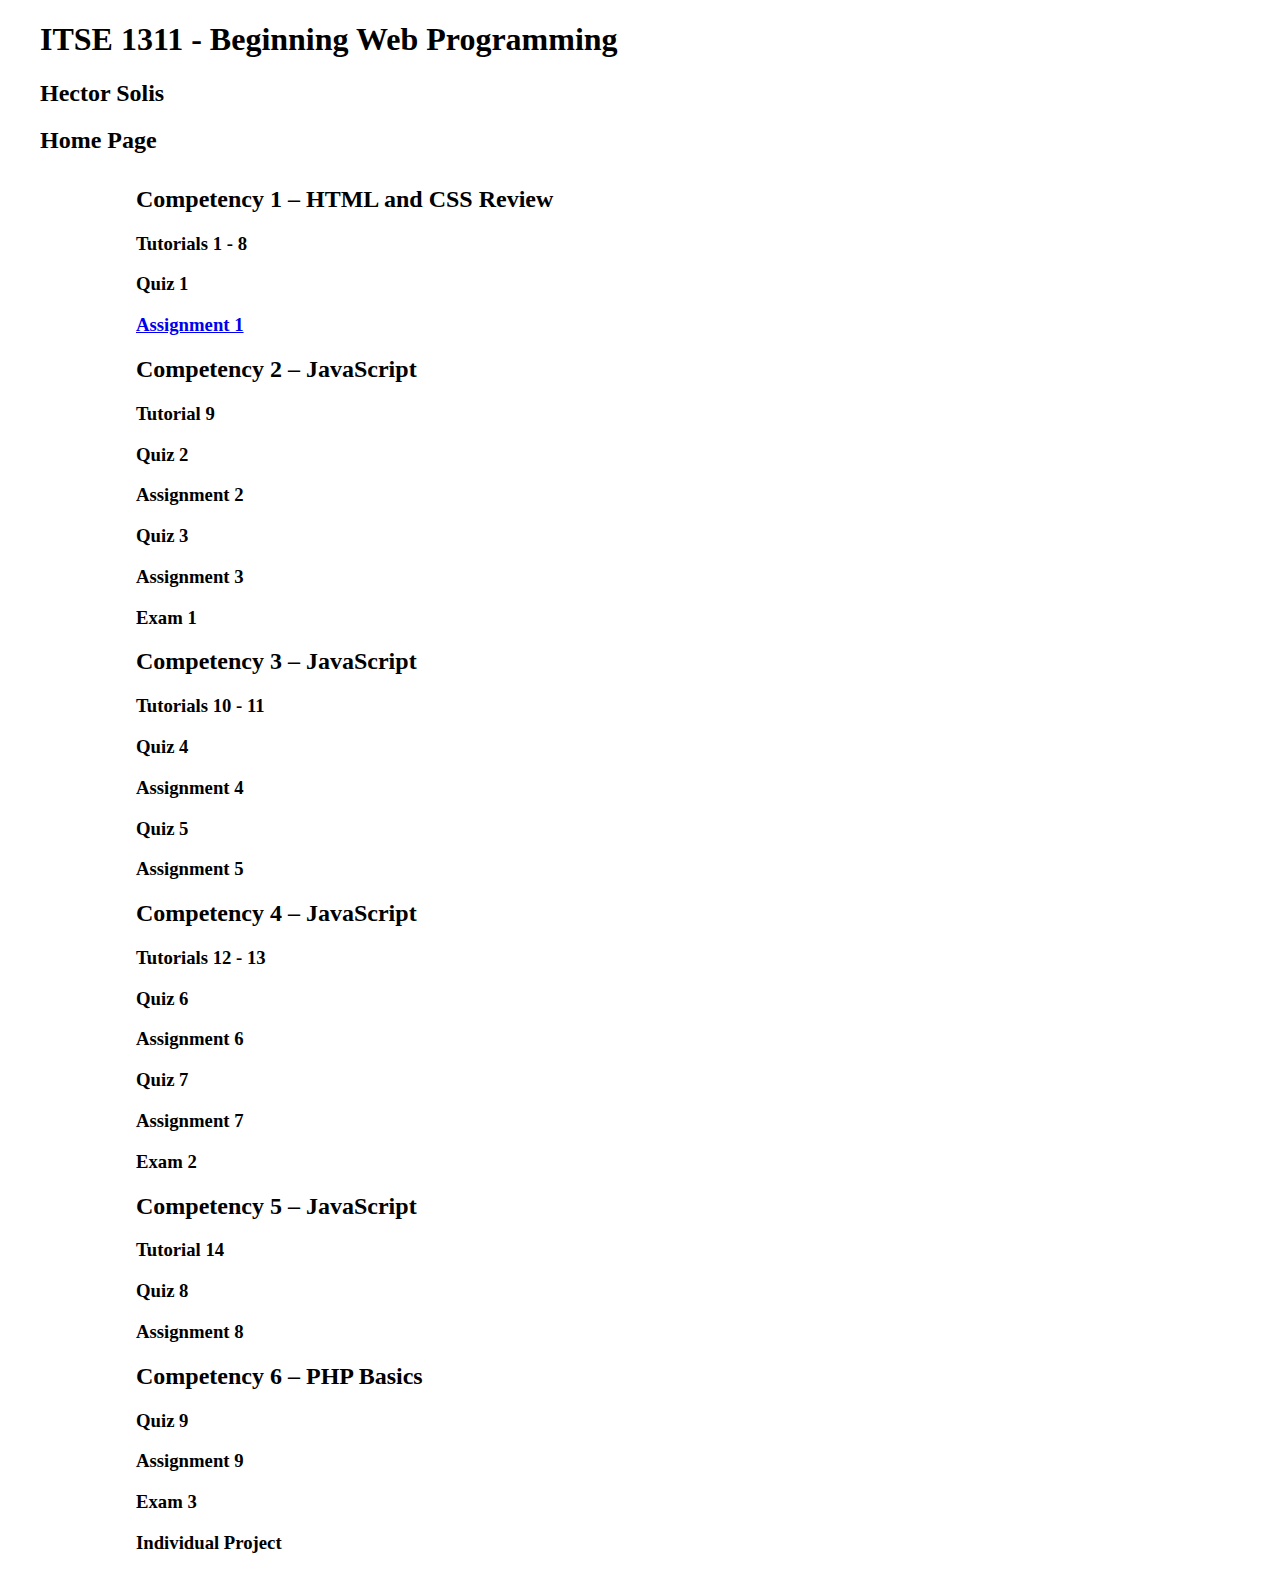
<file: index.html>
﻿<!DOCTYPE html>
<html lang="en">
   <head>
      <meta charset="utf-8">
      <title>ITSE 1311 - Hector Solis - Beginning Web Programming - Home Page</title>
   </head>
   <body>
       <div style= "margin-top:1em; margin-left:2em;">
	      <p><h1>ITSE 1311 - Beginning Web Programming</h1>
 	      <h2>Hector Solis</h2>
	      <h2>Home Page</h2>
          </p>
       </div>

       <div style= "margin-top:2em; margin-left:8em;">
	      <h2>Competency 1 – HTML and CSS Review</h2>
	      <h3>Tutorials 1 - 8</h3>
	      <h3>Quiz 1</h3>
	      <h3><a href="./html07/case1/index.html">Assignment 1</a></h3>
	      <h2>Competency 2 – JavaScript</h2>
		  <h3>Tutorial 9</h3>
	      <h3>Quiz 2</h3>
		  <h3>Assignment 2</h3>
	      <h3>Quiz 3</h3>
	      <h3>Assignment 3</h3>
		  <h3>Exam 1</h3>
	      <h2>Competency 3 – JavaScript</h2>
	      <h3>Tutorials 10 - 11</h3>
		  <h3>Quiz 4</h3>
		  <h3>Assignment 4</h3>
	      <h3>Quiz 5</h3>
	      <h3>Assignment 5</h3>
	      <h2>Competency 4 – JavaScript</h2>
		  <h3>Tutorials 12 - 13</h3>
		  <h3>Quiz 6</h3>
		  <h3>Assignment 6</h3>
	      <h3>Quiz 7</h3>
		  <h3>Assignment 7</h3>
		  <h3>Exam 2</h3>
	      <h2>Competency 5 – JavaScript</h2>
		  <h3>Tutorial 14</h3>
		  <h3>Quiz 8</h3>
		  <h3>Assignment 8</h3>
	      <h2>Competency 6 – PHP Basics</h2>
	      <h3>Quiz 9</h3>
		  <h3>Assignment 9</h3>
		  <h3>Exam 3</h3>
	      <h3>Individual Project</h3> 
       </div>
   </body>
   
</html>
</file>
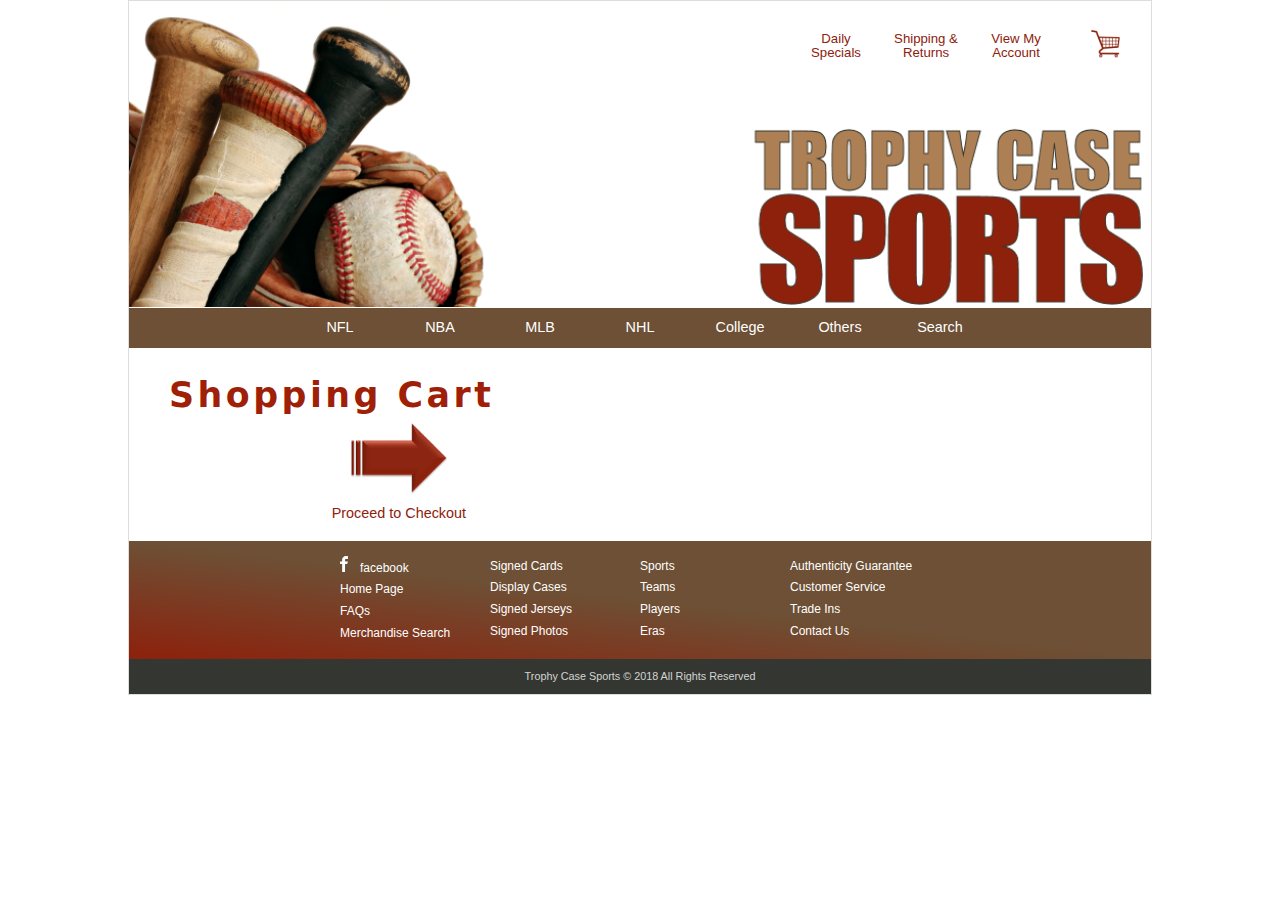
<file: assignment4/index.html>
<!DOCTYPE html>
<html lang="en">
<head>
   <!--
    New Perspectives on HTML5 and CSS3, 7th Edition
    Tutorial 10
    Case Problem 1
    
    Trophy Case Sports Shopping Cart
    Author: Hector Solis
<<<<<<< HEAD
    Date:   03/09/2021
=======
    Date:   03/10/2021
>>>>>>> d14942646929f8c02c36321f27adfe64807317ef

    Filename: tc_cart.html
   -->
   
   <title>Trophy Case Sports Shopping Cart</title>
   <meta charset="utf-8" />
   <link href="tc_reset.css" rel="stylesheet"  />
   <link href="tc_styles.css" rel="stylesheet"  />
   <script src="tc_order.js" defer></script>
   <script src="tc_cart.js" defer></script>
</head>

<body>
   <header>
      <nav id="topList">
         <ul>
            <li><a href="#">Daily Specials</a></li>
            <li><a href="#">Shipping &amp; Returns</a></li>
            <li><a href="#">View My Account</a></li>
            <li><a href="#"><img src="tc_cart.png" alt="cart" /></a></li>
         </ul>
      </nav>
      <img src="tc_logo.png" alt="Trophy Case Sports" id="imgLogo" />
      <nav id="middleList">
         <ul>
            <li><a href="#">NFL</a></li>
            <li><a href="#">NBA</a></li>
            <li><a href="#">MLB</a></li>
            <li><a href="#">NHL</a></li>
            <li><a href="#">College</a></li>
            <li><a href="#">Others</a></li>
            <li><a href="#">Search</a></li>            
         </ul>
      </nav>      
   </header>
   
   <section>
      <h1>Shopping Cart</h1>
      <div id="cart">

      </div>
      <label>
         <img src="tc_button.png" alt="" />
         <span>Proceed to Checkout</span>
      </label>
 
   </section>
   
   <footer>
      <nav id="bottom">
         <ul>
            <li><a href="#"><img id="fbicon" src="tc_fbicon.png" alt="" />facebook</a></li>
            <li><a href="#">Home Page</a></li>
            <li><a href="#">FAQs</a></li>
            <li><a href="#">Merchandise Search</a></li>
         </ul>
         <ul>
            <li><a href="#">Signed Cards</a></li>
            <li><a href="#">Display Cases</a></li>
            <li><a href="#">Signed Jerseys</a></li>
            <li><a href="#">Signed Photos</a></li>
         </ul>
         <ul>
            <li><a href="#">Sports</a></li>
            <li><a href="#">Teams</a></li>
            <li><a href="#">Players</a></li>
            <li><a href="#">Eras</a></li>
         </ul>         
         <ul>
            <li><a href="#">Authenticity Guarantee</a></li>
            <li><a href="#">Customer Service</a></li>
            <li><a href="#">Trade Ins</a></li>
            <li><a href="#">Contact Us</a></li>
         </ul>
      </nav>
      <p>Trophy Case Sports &copy; 2018 All Rights Reserved</p>
   </footer>
</body>
</html>
</file>
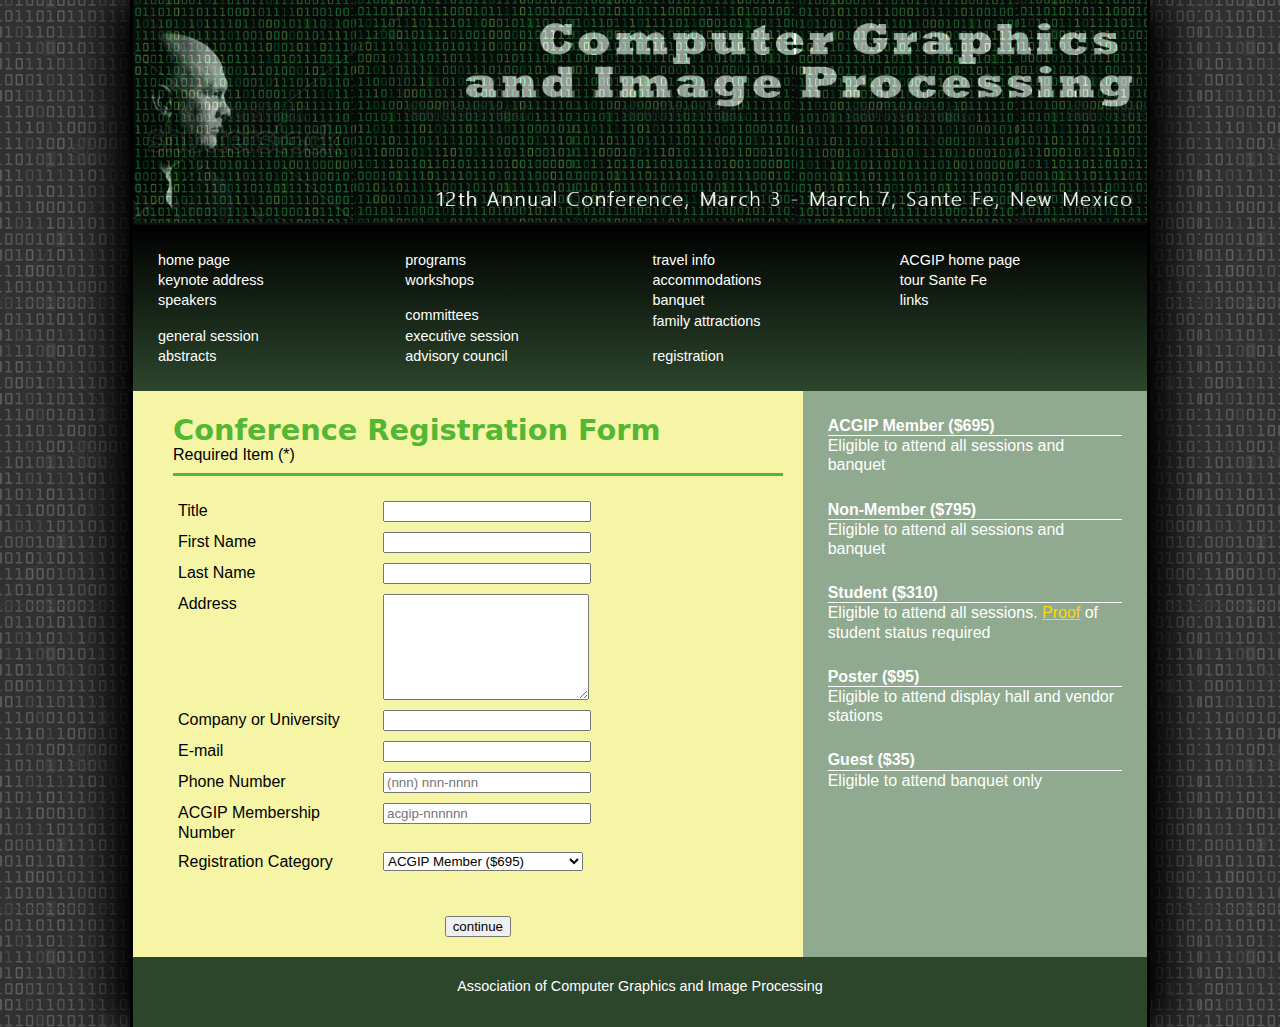
<file: html07/assignment1/index.html>
<!DOCTYPE html>
<html lang="en">
<head>
   <!--
      New Perspectives on HTML5 and CSS3, 7th Edition
      Tutorial 7
      Case Problem 1

      CGIP Registration Form
      Author: Hector Solis
      Date:   01/22/2021

      Filename:   cg_register.html

   -->
   
   <meta charset="utf-8" />
   <meta name="viewport" content="width=device-width, initial-scale=1" />
   <title>CGIP Registration Form</title>
   <link href="cg_base.css" rel="stylesheet" />
   <link href="cg_styles.css" rel="stylesheet" />
   <link rel="stylesheet" href="cg_forms.css" />
   <link rel="stylesheet" href="cg_validate.css" />
   <script src="cg_script.js"></script>
</head>

<body>
   <header>
      <img src="cg_logo.png" alt="Computer Graphics and Image Processing" id="logoimg" />
   </header>
   <nav>
      <ul>
         <li><a href="#">home page</a></li>
         <li><a href="#">keynote address</a></li>
         <li><a href="#">speakers</a></li>
         <li class="newgroup"><a href="#">general session</a></li>
         <li><a href="#">abstracts</a></li>
         <li><a href="#">programs</a></li>
         <li><a href="#">workshops</a></li> 
         <li class="newgroup"><a href="#">committees</a></li>
         <li><a href="#">executive session</a></li>
         <li><a href="#">advisory council</a></li> 
         <li class="newgroup"><a href="#">travel info</a></li>
         <li><a href="#">accommodations</a></li>
         <li><a href="#">banquet</a></li>
         <li><a href="#">family attractions</a></li>
         <li class="newgroup"><a href="#">registration</a></li>
         <li class="newgroup"><a href="#">ACGIP home page</a></li>
         <li><a href="#">tour Sante Fe</a></li>
         <li><a href="#">links</a></li>                                                      
      </ul>         
   </nav>
   <section>
      <h1>Conference Registration Form</h1>
      <p>Required Item (*)</p>
      <form action="http://www.example.com/cg/register" method="POST">
      
      <label for="title">Title</label>
      <input type="text" name="title" list="titleBox" id="titleBox" >

      <label for="firstName">First Name</label>
      <input type="text" name="firstName" id="fnBox" class="validate-group" required>

      <label for="lastName">Last Name</label>
      <input type="text" name="lastName" id="lnBox" class="validate-group" required>

      <label for="address">Address</label>
      <textarea type="text" name="address" id="addBox" cols="30" rows="10" class="validate-group" required></textarea>

      <label for="group">Company or University</label>
      <input type="text" name="group" id="groupBox">

      <label for="email">E-mail</label>
      <input type="email" name="email" id="mailBox" class="validate-group" required>

      <label for="phoneNumber">Phone Number</label>
      <input type="tel" name="phoneNumber" id="phoneBox" class="validate-group" placeholder="(nnn) nnn-nnnn" pattern="^\d{10}$|^(\(\d{3}\)\s*)?\d{3}[\s-]?\d{4}$" required>

      <label for="acgipID">ACGIP Membership Number</label>
      <input type="text" name="acgipID" id="idBox" class="validate-group" placeholder="acgip-nnnnnn" pattern="^acgip\-\d{6}$">

      <label for="regList">Registration Category</label>
      <select name="regList" id="regList">
         <option value="member">ACGIP Member ($695)</option>
         <option value="nonmember">Non-Member ($795)</option>
         <option value="student">Student ($310)</option>
         <option value="poster">Poster ($95)</option>
         <option value="guest">Guest ($35)</option>
      </select>
      
      <datalist id="titleBox" name="titleList">
         <option value="Mr.">
         <option value="Mrs.">
         <option value="Ms.">
         <option value="Prof.">
         <option value="Dr.">
         <option value="Assist. Prof.">
         <option value="Assoc. Prof.">
      </datalist>

      <p>
         <button value="submit">continue</button>
      </p>
      </form>
      
      
   </section>
   
   <aside>
      <dl>
         <dt>ACGIP Member ($695)</dt>
         <dd>Eligible to attend all sessions and banquet</dd>
         <dt>Non-Member ($795)</dt>
         <dd>Eligible to attend all sessions and banquet</dd>
         <dt>Student ($310)</dt>
         <dd>Eligible to attend all sessions. <a href="#">Proof</a> of
             student status required</dd>
         <dt>Poster ($95)</dt>
         <dd>Eligible to attend display hall and vendor stations</dd>
         <dt>Guest ($35)</dt>
         <dd>Eligible to attend banquet only</dd>
      </dl>
   </aside>

   <footer>
      Association of Computer Graphics and Image Processing
   </footer>
</body>
</html>
</file>
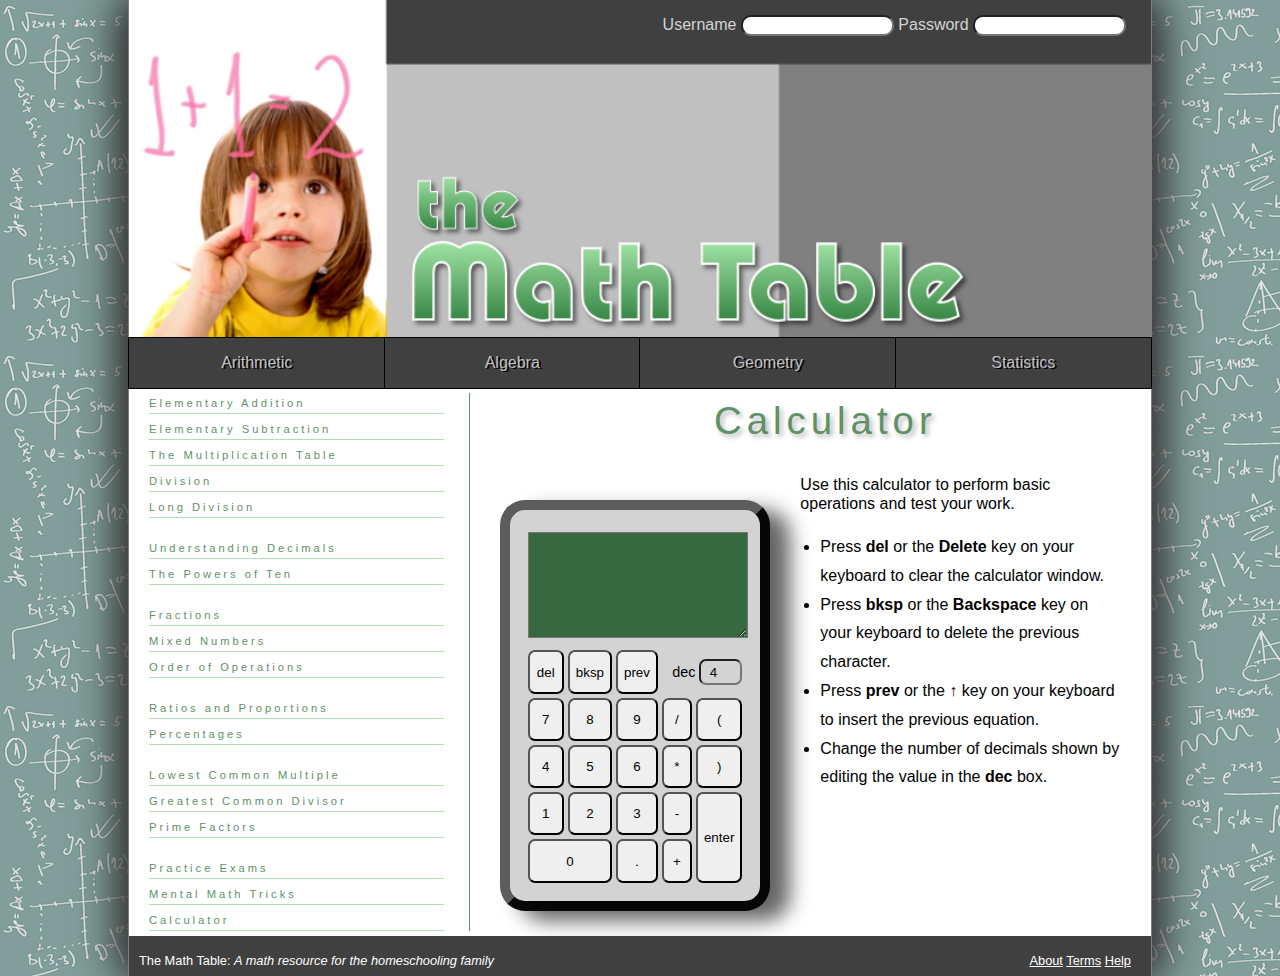
<file: html11/case2/index.html>
<!DOCTYPE html>
<html lang="en">
<head>
   <!--
    New Perspectives on HTML5, CSS3, and JavaScript 6th Edition
    Tutorial 11
    Case Problem 2

    The Math Table Calculator
    Author: Hector Solis
    Date:   03/28/2021

    Filename: mt_calc.html


   -->

   <meta charset="UTF-8" />
   <title>The Math Table Calculator</title>
   <link href="mt_base.css" rel="stylesheet"  />      
   <link href="mt_styles.css" rel="stylesheet" />
   <link rel="stylesheet" href="mt_calc.css" />
   <script src="mt_calc.js" async></script>
  
</head>

<body>
   <header>
      <div>
         Username
         <input type="text" id="user" name="user" size="16" />
         Password
         <input type="password" id="pwd" name="pwd" size="16" />
      </div>
      <img src="mt_logo.png" alt="the Math Table" />

      <nav class="horizontal">
         <ul>
            <li><a href="#">Arithmetic</a></li>
            <li><a href="#">Algebra</a></li>
            <li><a href="#">Geometry</a></li>
            <li><a href="#">Statistics</a></li>
         </ul>
      </nav>
   </header>

   <nav class="vertical">
      <ul>
         <li><a href="#">Elementary Addition</a></li>
         <li><a href="#">Elementary Subtraction</a></li>
         <li><a href="#">The Multiplication Table</a></li>
         <li><a href="#">Division</a></li>
         <li><a href="#">Long Division</a></li>

         <li class="newgroup"><a href="#">Understanding Decimals</a></li>
         <li><a href="#">The Powers of Ten</a></li>

         <li class="newgroup"><a href="#">Fractions</a></li>
         <li><a href="#">Mixed Numbers</a></li>
         <li><a href="#">Order of Operations</a></li>

         <li class="newgroup"><a href="#">Ratios and Proportions</a></li>
         <li><a href="#">Percentages</a></li>

         <li class="newgroup"><a href="#">Lowest Common Multiple</a></li>
         <li><a href="#">Greatest Common Divisor</a></li>
         <li><a href="#">Prime Factors</a></li>

         <li class="newgroup"><a href="#">Practice Exams</a></li>
         <li><a href="#">Mental Math Tricks</a></li>
         <li><a href="#">Calculator</a></li>
      </ul>
   </nav>

   <article>
      <h1>Calculator</h1>
      <table id="calculator">
         <tr>
            <td colspan="5">
               <textarea id="calcWindow" name="calcWindow"></textarea>
            </td>
         </tr>
         <tr>
            <td>
               <input type="button" class="calcButton" value="del" />
            </td>
            <td>
               <input type="button" class="calcButton" value="bksp"  />
            </td>  
            <td>
               <input type="button" class="calcButton" value="prev"  />
            </td>            
            <td colspan="2" id="decimalTD">
               <label>dec</label>
               <input id="decimals" type="number" min="0" max="9" step="1" value="4" size="1" />
            </td>         
         </tr>
         <tr>
            <td>
               <input type="button" class="calcButton" value="7" />
            </td>
            <td>
               <input type="button" class="calcButton" value="8"  />
            </td>
            <td>
               <input type="button" class="calcButton" value="9"  />
            </td>
            <td>
               <input type="button" class="calcButton" value="/"  />
            </td>
            <td>
               <input type="button" class="calcButton" value="("  />
            </td>
         </tr>
         <tr>
            <td>
               <input type="button" class="calcButton" value="4"  />
            </td>
            <td>
               <input type="button" class="calcButton" value="5"  />
            </td>
            <td>
               <input type="button" class="calcButton" value="6"  />
            </td>
            <td>
               <input type="button" class="calcButton" value="*"  />
            </td>
            <td>
               <input type="button" class="calcButton" value=")"  />
            </td>
         </tr>
         <tr>
            <td>
               <input type="button" class="calcButton" value="1" />
            </td>
            <td>
               <input type="button" class="calcButton" value="2" />
            </td>
            <td>
               <input type="button" class="calcButton" value="3" />
            </td>
            <td>
               <input type="button" class="calcButton" value="-" />
            </td>
            <td rowspan="2">
               <input type="button" class="calcButton" value="enter" />
            </td>

         </tr>
         <tr>
            <td colspan="2">
               <input type="button" class="calcButton" value="0" />
            </td>
            <td>
               <input type="button" class="calcButton" value="." />
            </td>
            <td>
               <input type="button" class="calcButton" value="+" />
            </td>
         </tr>
      </table>
      
      <aside>
         <p>Use this calculator to perform basic operations
            and test your work.
         </p>      
         <ol>
            <li>Press <strong>del</strong> or the <strong>Delete</strong> key on your
                keyboard to clear the calculator window.</li>
            <li>Press <strong>bksp</strong> or the <strong>Backspace</strong> key on
                your keyboard to delete the previous character.</li>
            <li>Press <strong>prev</strong> or the <strong>&uarr;</strong> key on
                your keyboard to insert the previous equation.</li>
            <li>Change the number of decimals shown by editing the value in the 
               <strong>dec</strong> box.</li>
         </ol>
      </aside>
   </article>

   <footer>
      The Math Table:
      <i>A math resource for the homeschooling family</i>
      <span>
         <a href="#">About</a>
         <a href="#">Terms</a>
         <a href="#">Help</a>
      </span>
   </footer>

</body>

</html>
</file>
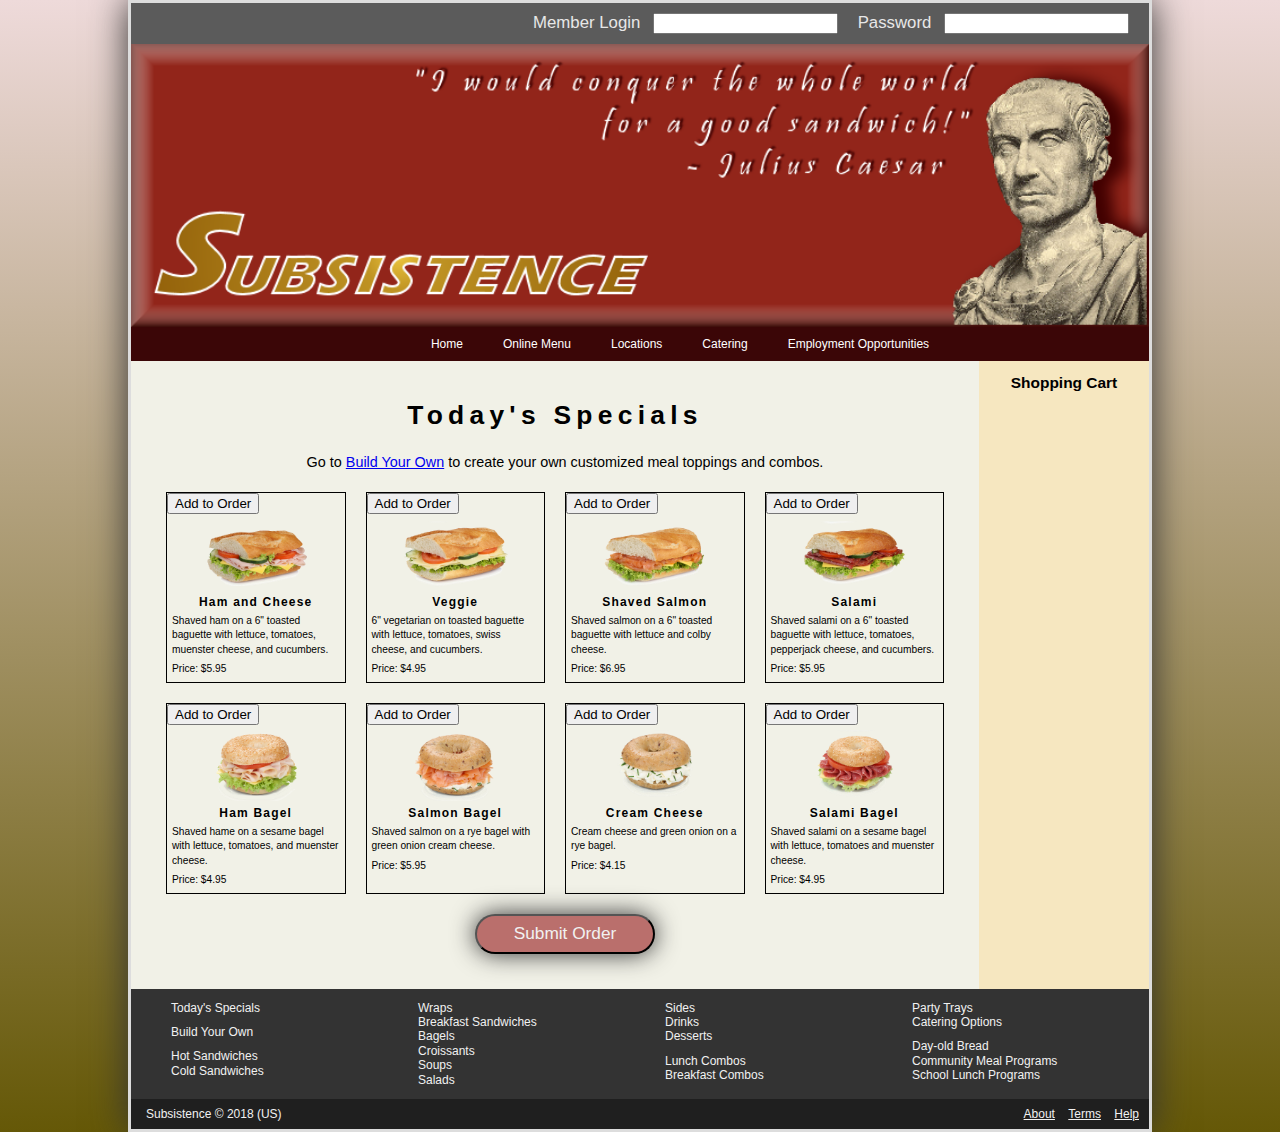
<file: html12/case2/index.html>
<!DOCTYPE html>
<html lang="en">
<head>
   <!--
   New Perspectives on HTML5, CSS3, and JavaScript 6th Edition
   Tutorial 12
   Case Problem 2

   Subsistence Shopping Cart
   Author: Hector Solis
   Date:   04/04/2021

   Filename: sub_menu.html
   
-->

   <title>Subsistence Sandwich Shopping Cart</title>
   <meta charset="utf-8" />

   <link href="sub_base.css" rel="stylesheet" />
   <link href="sub_layout.css" rel="stylesheet" /> 
   <script src="sub_cart.js" async></script>

</head>

<body>
   <header>
      <div>
         <label for="mBox">Member Login</label>
         <input id="mBox" type="text" />
         <label for="mpwd">Password</label>
         <input id="mpwd" type="password" />
      </div>   
      <img src="sub_logo.png" alt="Subsistence" />
      <nav class="horizontal">
         <ul>
            <li><a href="#">Home</a></li>
            <li><a href="#">Online Menu</a></li>
            <li><a href="#">Locations</a></li>
            <li><a href="#">Catering</a></li>
            <li><a href="#">Employment Opportunities</a></li>
         </ul>
      </nav>
   </header>


   
   <section id="main">
   
      <h1>Today's Specials</h1>
      <p>Go to  <a href="#">Build Your Own</a> to create your own customized meal toppings and combos.</p>
         
      <section id="items">
         <div class="menuItem">
            <input class="addButton" type="button" value="Add to Order" />
            <div id="item0" >
               <img src="sub_item_0.png" alt="ham_baguette" />
               <h1>Ham and Cheese</h1>
               <p>Shaved ham on a 6" toasted baguette with lettuce, tomatoes,
                  muenster cheese, and cucumbers.</p>
               <p>Price: $5.95</p>
            </div>
         </div>
         <div class="menuItem">
            <input class="addButton" type="button" value="Add to Order" />
            <div id="item1" >
               <img src="sub_item_1.png" alt="veggie_baguette" />
               <h1>Veggie</h1>            
               <p>6" vegetarian on toasted baguette with lettuce, tomatoes,
                  swiss cheese, and cucumbers.</p>
               <p>Price: $4.95</p>
            </div>
         </div>   
         <div class="menuItem">
            <input class="addButton" type="button" value="Add to Order" />
            <div id="item2" >
               <img src="sub_item_2.png" alt="salmon_baguette" />
               <h1>Shaved Salmon</h1>            
               <p>Shaved salmon on a 6" toasted baguette with lettuce and
                  colby cheese.</p>
               <p>Price: $6.95</p>
            </div>
         </div> 
         <div class="menuItem">
            <input class="addButton" type="button" value="Add to Order" />
            <div id="item3" >
               <img src="sub_item_3.png" alt="salami_baguette" />
               <h1>Salami</h1>            
               <p>Shaved salami on a 6" toasted baguette with lettuce, tomatoes,
                  pepperjack cheese, and cucumbers.</p>
               <p>Price: $5.95</p>
            </div>
         </div>
         <div class="menuItem">
            <input class="addButton" type="button" value="Add to Order" />
            <div id="item4" >
               <img src="sub_item_4.png" alt="ham_bagel" />
               <h1>Ham Bagel</h1>            
               <p>Shaved hame on a sesame bagel with lettuce, tomatoes,
                  and muenster cheese.</p>
               <p>Price: $4.95</p>
            </div>
         </div>  
         <div class="menuItem">
            <input class="addButton" type="button" value="Add to Order" />
            <div id="item5" >
               <img src="sub_item_5.png" alt="salmon_bagel" />
               <h1>Salmon Bagel</h1>            
               <p>Shaved salmon on a rye bagel with green onion 
                  cream cheese.</p>
               <p>Price: $5.95</p>
            </div>
         </div>  
         <div class="menuItem">
            <input class="addButton" type="button" value="Add to Order" />
            <div id="item6" >
               <img src="sub_item_6.png" alt="cheese_bagel" />
               <h1>Cream Cheese</h1>            
               <p>Cream cheese and green onion on a rye bagel.</p>
               <p>Price: $4.15</p>
            </div>
         </div> 
         <div class="menuItem">
            <input class="addButton" type="button" value="Add to Order" />
            <div id="item7" >
               <img src="sub_item_7.png" alt="salami_bagel" />
               <h1>Salami Bagel</h1>            
               <p>Shaved salami on a sesame bagel with lettuce,
                  tomatoes and muenster cheese.</p>
               <p>Price: $4.95</p>
            </div>
         </div>                                    
      </section>  
      
      <p><input type="button" value="Submit Order" id="finishOrder" /> </p>
                  
   </section>
   
  <aside id="cart">
     <h1>Shopping Cart</h1>                                 
  </aside>

   <nav id="vertical">
      <ul>
         <li><a href="#">Today's Specials</a></li>
         <li class="newgroup"><a href="#">Build Your Own</a></li>
         <li class="newgroup"><a href="#">Hot Sandwiches</a></li>
         <li><a href="#">Cold Sandwiches</a></li>
         <li><a href="#">Wraps</a></li>
         <li><a href="#">Breakfast Sandwiches</a></li>
         <li><a href="#">Bagels</a></li>
         <li><a href="#">Croissants</a></li>
         <li><a href="#">Soups</a></li>
         <li><a href="#">Salads</a></li>
         <li><a href="#">Sides</a></li>
         <li><a href="#">Drinks</a></li>
         <li><a href="#">Desserts</a></li>
         <li class="newgroup"><a href="#">Lunch Combos</a></li>
         <li><a href="#">Breakfast Combos</a></li>
         <li><a href="#">Party Trays</a></li>
         <li><a href="#">Catering Options</a></li>
         <li class="newgroup"><a href="#">Day-old Bread</a></li>
         <li><a href="#">Community Meal Programs</a></li>
         <li><a href="#">School Lunch Programs</a></li>
      </ul>
   </nav>
   <footer>
      Subsistence &copy; 2018 (US)
      <span>
         <a href="#">About</a>
         <a href="#">Terms</a>
         <a href="#">Help</a>
      </span>
   </footer>


</body>

</html>
</file>
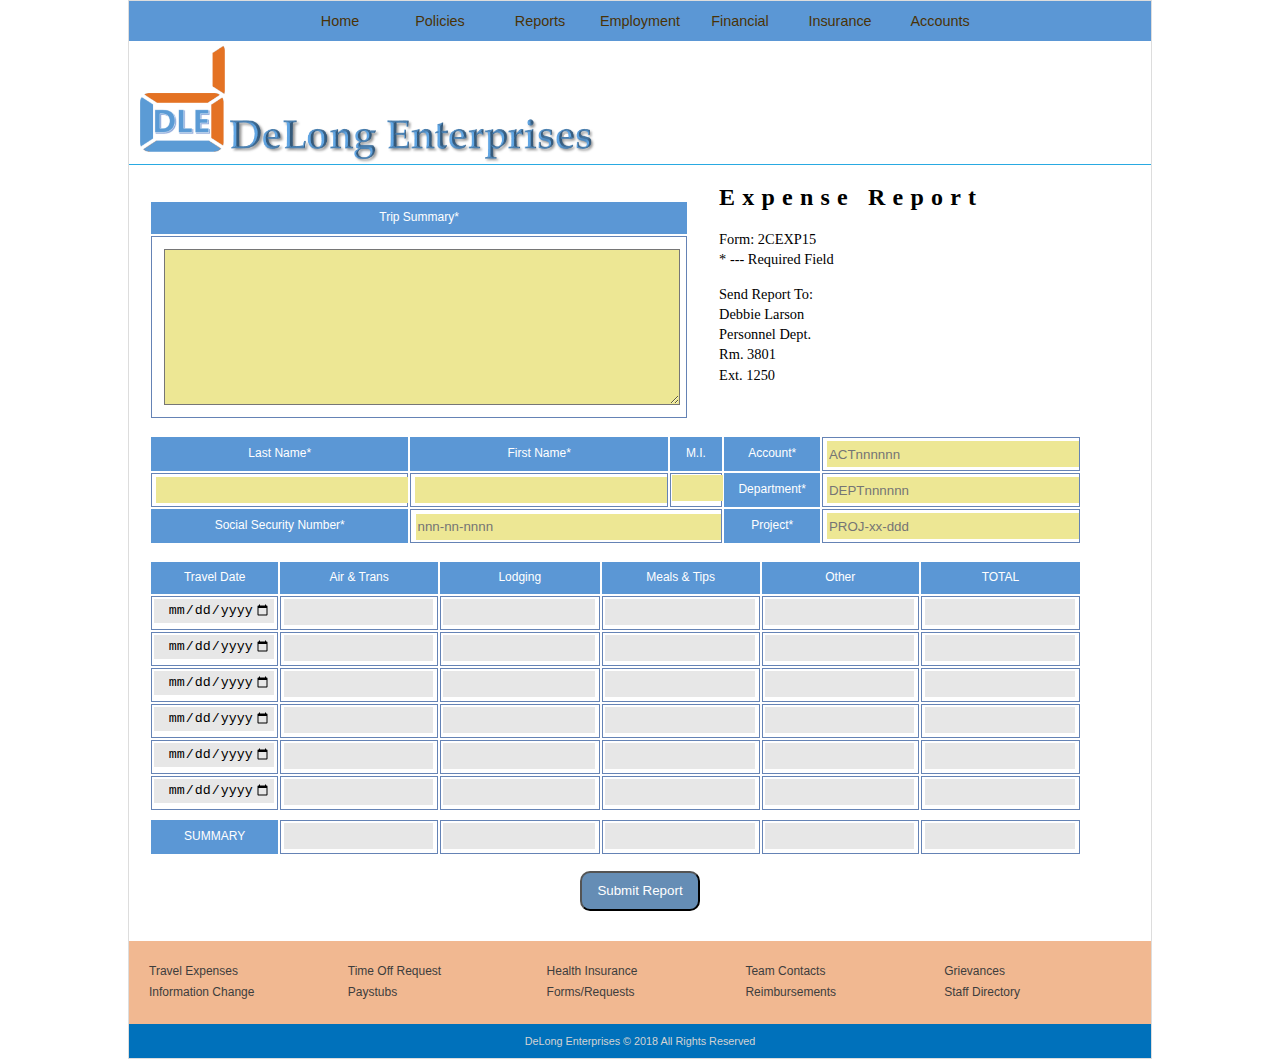
<file: html13/case2/index.html>
<!DOCTYPE html>
<html lang="en">
<head>
   <!--
    New Perspectives on HTML5, CSS3, and JavaScript 6th Edition
    Tutorial 13
    Case Problem 2
    
    Travel Expense Report
    Author: Hector Solis
    Date:   04/18/2021

    Filename: dl_expense.html
   -->
   
   <title>DeLong Enterprises Expense Report</title>
   <meta charset="utf-8" />
   <link href="dl_base.css" rel="stylesheet"  />
   <link href="dl_layout.css" rel="stylesheet"  />
   <script src="index.js" async></script>


</head>

<body>
   <header>
      <nav class="horizontal">
         <ul>
            <li><a href="#">Home</a></li>
            <li><a href="#">Policies</a></li>
            <li><a href="#">Reports</a></li>
            <li><a href="#">Employment</a></li>
            <li><a href="#">Financial</a></li>
            <li><a href="#">Insurance</a></li>
            <li><a href="#">Accounts</a></li>
         </ul>
      </nav>   
      <img src="dl_logo.png" alt="DeLong Enterprises" id="logoImg" />   
   </header>
   
   <section>
     <form name="expReport" id="expReport" method="post" action="dl_valid.html">
     
      <table id="travelSummary">
         <tr>
            <th>Trip Summary<span>*</span></th>
         </tr>
         <tr>
            <td>
               <textarea id="summary" name="summary" required></textarea>
            </td>
         </tr>
      </table>
      
      <aside>
         <h1>Expense Report</h1>
         <p>Form: 2CEXP15<br />
            * --- Required Field
         </p>
         <p>Send Report To:<br />
            Debbie Larson<br />
            Personnel Dept.<br />
            Rm. 3801<br />
            Ext. 1250
         </p>
      </aside>     
      
      <table id="empInfo">
         <tr>
            <th>Last Name<span>*</span></th>
            <th>First Name<span>*</span></th>
            <th>M.I.</th>
            <th>Account<span>*</span></th>
            <td><input type="text" name="accID" id="accID" placeholder="ACTnnnnnn" required pattern="^ACT\d{6}"/></td>
         </tr>
         <tr>
            <td><input type="text" name="lname" id="lname" required /></td>
            <td><input type="text" name="fname" id="fname" required /></td>
            <td><input type="text" name="init" id="init" required /></td>
            <th>Department<span>*</span></th>
            <td><input type="text" name="deptID" id="deptID" required placeholder="DEPTnnnnnn" pattern="^DEPT\d{4,6}"/></td>
         </tr>
         <tr>
            <th>Social Security Number<span>*</span></th>
            <td colspan="2"><input type="text" name="ssn" id="ssn" required placeholder="nnn-nn-nnnn" pattern="\d{3}-\d{2}-\d{4}"/></td>
            <th>Project<span>*</span></th>
            <td><input type="text" name="projID" id="projID" required placeholder="PROJ-xx-ddd" pattern="^PROJ-[a-z][a-z]-\d{3}"/></td>
         </tr>
      </table>

      <table id="travelExp">
         <thead>
            <tr>
               <th>Travel Date</th>
               <th>Air &amp; Trans</th>
               <th>Lodging</th>
               <th>Meals &amp; Tips</th>
               <th>Other</th>
               <th>TOTAL</th>
            </tr>
         </thead>
         <tfoot>
            <tr>
               <th>SUMMARY</th>
               <td><input type="text" name="transTotal" id="transTotal" readonly /></td>
               <td><input type="text" name="lodgeTotal" id="lodgeTotal" readonly /></td>
               <td><input type="text" name="mealTotal" id="mealTotal" readonly /></td>
               <td><input type="text" name="otherTotal" id="otherTotal" readonly /></td>
               <td><input type="text" name="expTotal" id="expTotal" readonly /></td>
            </tr>
         </tfoot>
         <tbody>
            <tr>
               <td>
                  <input type="date" name="tDate0" id="tDate0" class="tDate" />
               </td>
               <td>
                  <input type="text" name="trans0" id="trans0" class="trans date0 sum" />
               </td>
                <td>
                  <input type="text" name="lodge0" id="lodg0" class="lodge date0 sum" />
               </td> 
               <td>
                  <input type="text" name="meal0" id="meal0" class="meal date0 sum" />
               </td> 
               <td>
                  <input type="text" name="other0" id="other0" class="other date0 sum" />
               </td>  
               <td>
                  <input type="text" name="subtotal0" id="subtotal0" class="subtotal" readonly />
               </td>                                            
            </tr>
            <tr>
               <td>
                  <input type="date" name="tDate1" id="tDate1" class="tDate" />
               </td>
               <td>
                  <input type="text" name="trans1" id="trans1" class="trans date1 sum" />
               </td>
                <td>
                  <input type="text" name="lodge1" id="lodg1" class="lodge date1 sum" />
               </td> 
               <td>
                  <input type="text" name="meal1" id="meal1" class="meal date1 sum" />
               </td> 
               <td>
                  <input type="text" name="other1" id="other1" class="other date1 sum" />
               </td>  
               <td>
                  <input type="text" name="subtotal1" id="subtotal1" class="subtotal" readonly />
               </td>                                            
            </tr> 
            <tr>
               <td>
                  <input type="date" name="tDate2" id="tDate2" class="tDate" />
               </td>
               <td>
                  <input type="text" name="trans2" id="trans2" class="trans date2 sum" />
               </td>
                <td>
                  <input type="text" name="lodge2" id="lodg2" class="lodge date2 sum" />
               </td> 
               <td>
                  <input type="text" name="meal2" id="meal2" class="meal date2 sum" />
               </td> 
               <td>
                  <input type="text" name="other2" id="other2" class="other date2 sum" />
               </td>  
               <td>
                  <input type="text" name="subtotal2" id="subtotal2" class="subtotal" readonly />
               </td>                                            
            </tr>  
            <tr>
               <td>
                  <input type="date" name="tDate3" id="tDate3" class="tDate" />
               </td>
               <td>
                  <input type="text" name="trans3" id="trans3" class="trans date3 sum" />
               </td>
                <td>
                  <input type="text" name="lodge3" id="lodg3" class="lodge date3 sum" />
               </td> 
               <td>
                  <input type="text" name="meal3" id="meal3" class="meal date3 sum" />
               </td> 
               <td>
                  <input type="text" name="other3" id="other3" class="other date3 sum" />
               </td>  
               <td>
                  <input type="text" name="subtotal3" id="subtotal3" class="subtotal" readonly />
               </td>                                            
            </tr> 
            <tr>
               <td>
                  <input type="date" name="tDate4" id="tDate4" class="tDate" />
               </td>
               <td>
                  <input type="text" name="trans4" id="trans4" class="trans date4 sum" />
               </td>
                <td>
                  <input type="text" name="lodge4" id="lodg4" class="lodge date4 sum" />
               </td> 
               <td>
                  <input type="text" name="meal4" id="meal4" class="meal date4 sum" />
               </td> 
               <td>
                  <input type="text" name="other4" id="other4" class="other date4 sum" />
               </td>  
               <td>
                  <input type="text" name="subtotal4" id="subtotal4" class="subtotal" readonly />
               </td>                                            
            </tr>
             <tr>
               <td>
                  <input type="date" name="tDate5" id="tDate5" class="tDate" />
               </td>
               <td>
                  <input type="text" name="trans5" id="trans5" class="trans date5 sum" />
               </td>
                <td>
                  <input type="text" name="lodge5" id="lodg5" class="lodge date5 sum" />
               </td> 
               <td>
                  <input type="text" name="meal5" id="meal5" class="meal date5 sum" />
               </td> 
               <td>
                  <input type="text" name="other5" id="other5" class="other date5 sum" />
               </td>  
               <td>
                  <input type="text" name="subtotal5" id="subtotal5" class="subtotal" readonly />
               </td>                                            
            </tr>                                                         
         </tbody>
      </table>
      <input id="submitButton" type="submit" value="Submit Report" />
      </form>      
      
   </section>
   
   <footer>
      <nav class="vertical">
         <ul>
            <li><a href="#">Travel Expenses</a></li>
            <li><a href="#">Information Change</a></li>
            <li><a href="#">Time Off Request</a></li>
            <li><a href="#">Paystubs</a></li>
            <li><a href="#">Health Insurance</a></li>
            <li><a href="#">Forms/Requests</a></li>
            <li><a href="#">Team Contacts</a></li>
            <li><a href="#">Reimbursements</a></li>
            <li><a href="#">Grievances</a></li>
            <li><a href="#">Staff Directory</a></li>             
          </ul>
       </nav>     
      <p>DeLong Enterprises &copy; 2018 All Rights Reserved</p>
   </footer>
</body>
</html>
</file>
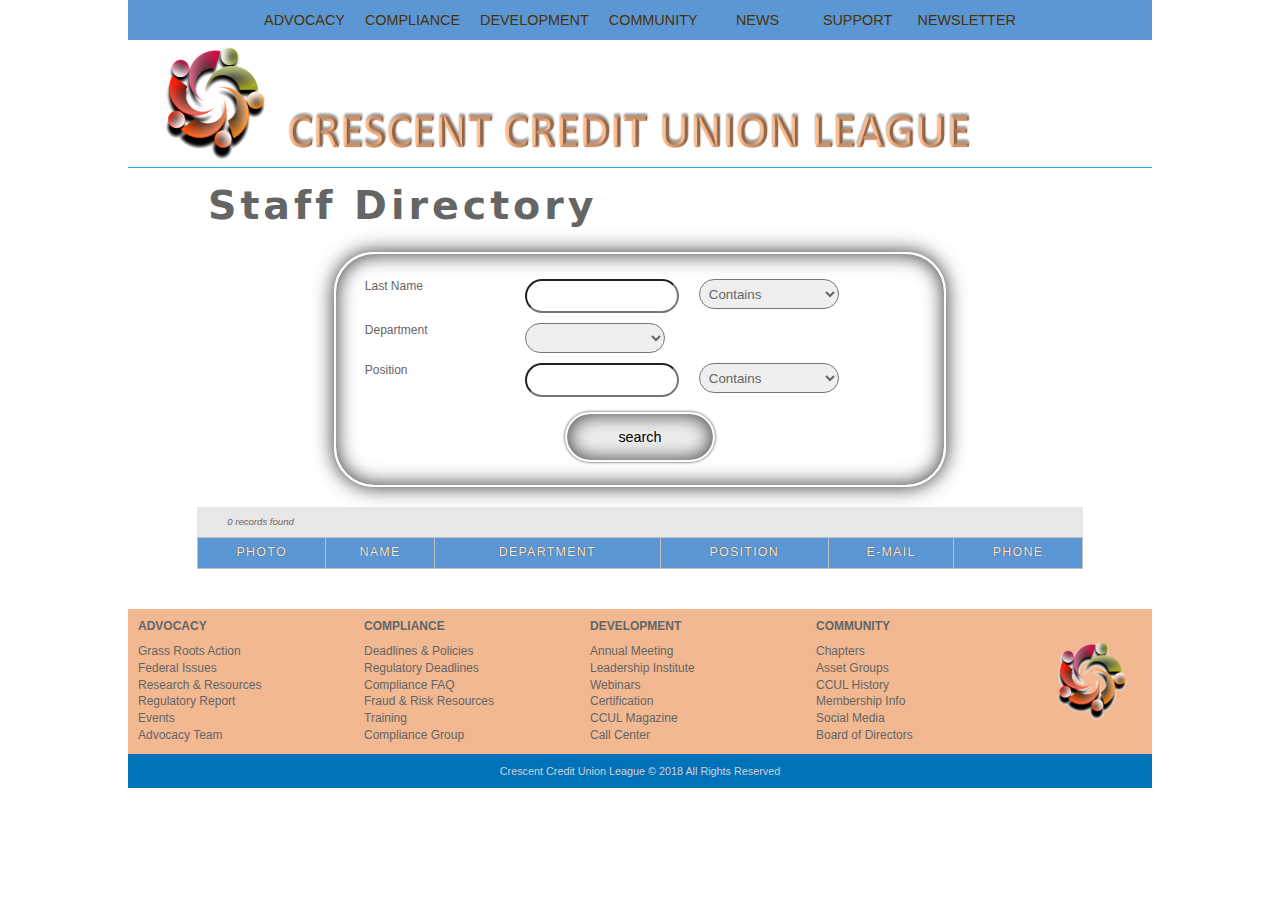
<file: html14/case2/index.html>
<!DOCTYPE html>
<html lang="en">
<head>
   <!--
    New Perspectives on HTML5, CSS3, and JavaScript 6th Edition
    Tutorial 14
    Case Problem 2
    
    Crescent Credit Union League Staff Directory
    Author: Hector Solis
<<<<<<< HEAD:html14/case2/index.html
    Date:   05/04/2021
=======
    Date:   05/12/2021
>>>>>>> d7e2a80f7131a0b7f3ce4efa61a24ef359f7986b:html14/case2/cc_staff_txt.html

    Filename: cc_staff.html
   -->
   
   <title>Crescent Credit Union League Staff Directory</title>
   <meta charset="utf-8" />
   <link href="cc_base.css" rel="stylesheet"  />
   <link href="cc_layout.css" rel="stylesheet"  />
   <script src="cc_data.js" async></script>
   <script src="cc_staff.js" async></script>

</head>

<body>
   <header>
      <nav class="horizontal">
         <ul>
            <li><a href="#">Advocacy</a></li>
            <li><a href="#">Compliance</a></li>
            <li><a href="#">Development</a></li>
            <li><a href="#">Community</a></li>
            <li><a href="#">News</a></li>
            <li><a href="#">Support</a></li>
            <li><a href="#">Newsletter</a></li>
         </ul>
      </nav>   
      <img src="cc_logo.png" alt="Crescent Credit Union League" id="logoImg" />   
   </header>
   
   <section>
   
      <h1>Staff Directory</h1>
   
      <form name="staffSearch" id="staffSearch">
         <fieldset id="searchTerms" name="searchTerms">
            <label for="nameSearch">Last Name</label>
            <input type="text" id="nameSearch" name="nameSearch" value="" />
            <select id="nameSearchType" name="nameSearchType">
               <option value="contains">Contains</option>
               <option value="beginsWith">Begins With</option>
               <option value="exact">Exact Match</option>
            </select>
            <label for="deptSearch">Department</label>
            <select id="deptSearch" name="deptSearch">
               <option value=""></option>
               <option value="Administrative">Administrative</option>
               <option value="Advocacy">Advocacy</option>               
               <option value="Audit Services">Audit Services</option>
               <option value="Business Development">Business Development</option>               
               <option value="Compliance">Compliance</option>   
               <option value="Cooperative Initiatives">Cooperative Initiatives</option>
               <option value="Corporate Accounting">Corporate Accounting</option>               
               <option value="Credit Union Resources">Credit Union Resources</option>   
               <option value="CU Accounting Services">CU Accounting Services</option>                                                      
               <option value="Executive">Executive</option>
               <option value="Human Resources">Human Resources</option>               
               <option value="IT Services">IT Services</option>
               <option value="Professional Development">Professional Development</option>
               <option value="PR and Communications">PR and Communications</option>
            </select>
            <label for="positionSearch">Position</label>
            <input type="text" id="positionSearch" name="positionSearch" value="" />
            <select id="positionSearchType" name="positionSearchType">
               <option value="contains">Contains</option>
               <option value="beginsWith">Begins With</option>
               <option value="exact">Exact Match</option>
            </select>
            <input type="button" value="search" alt="search" id="searchButton" />
         </fieldset>
         
            
      </form>
   
      <table id="staffTable">
         <caption>0 records found</caption>
         <thead>
            <tr>
               <th>Photo</th>
               <th>Name</th>
               <th>Department</th>               
               <th>Position</th>
               <th>E-Mail</th>
               <th>Phone</th>
            </tr>
         </thead>
         <tbody>
         </tbody>
      </table>

   </section>
   
   <footer>
      <nav>
         <div>
            <h2>Advocacy</h2>
            <ul>
               <li><a href="#">Grass Roots Action</a></li>
               <li><a href="#">Federal Issues</a></li>
               <li><a href="#">Research &amp; Resources</a></li>
               <li><a href="#">Regulatory Report</a></li>
               <li><a href="#">Events</a></li>
               <li><a href="#">Advocacy Team</a></li>             
            </ul>
         </div>
         <div>
            <h2>Compliance</h2>
            <ul>
               <li><a href="#">Deadlines &amp; Policies</a></li>
               <li><a href="#">Regulatory Deadlines</a></li>
               <li><a href="#">Compliance FAQ</a></li>
               <li><a href="#">Fraud &amp; Risk Resources</a></li>
               <li><a href="#">Training</a></li>
               <li><a href="#">Compliance Group</a></li>             
            </ul>
         </div>   
         <div>
            <h2>Development</h2>
            <ul>
               <li><a href="#">Annual Meeting</a></li>
               <li><a href="#">Leadership Institute</a></li>
               <li><a href="#">Webinars</a></li>
               <li><a href="#">Certification</a></li>
               <li><a href="#">CCUL Magazine</a></li>
               <li><a href="#">Call Center</a></li>             
            </ul>
         </div> 
         <div>
            <h2>Community</h2>
            <ul>
               <li><a href="#">Chapters</a></li>
               <li><a href="#">Asset Groups</a></li>
               <li><a href="#">CCUL History</a></li>
               <li><a href="#">Membership Info</a></li>
               <li><a href="#">Social Media</a></li>
               <li><a href="#">Board of Directors</a></li>             
            </ul>
         </div>  
         <div>
            <img src="cc_icon.png" alt=""/>
         </div>                        
       </nav>     
       
      <p>Crescent Credit Union League &copy; 2018 All Rights Reserved</p>
   </footer>
</body>
</html>
</file>
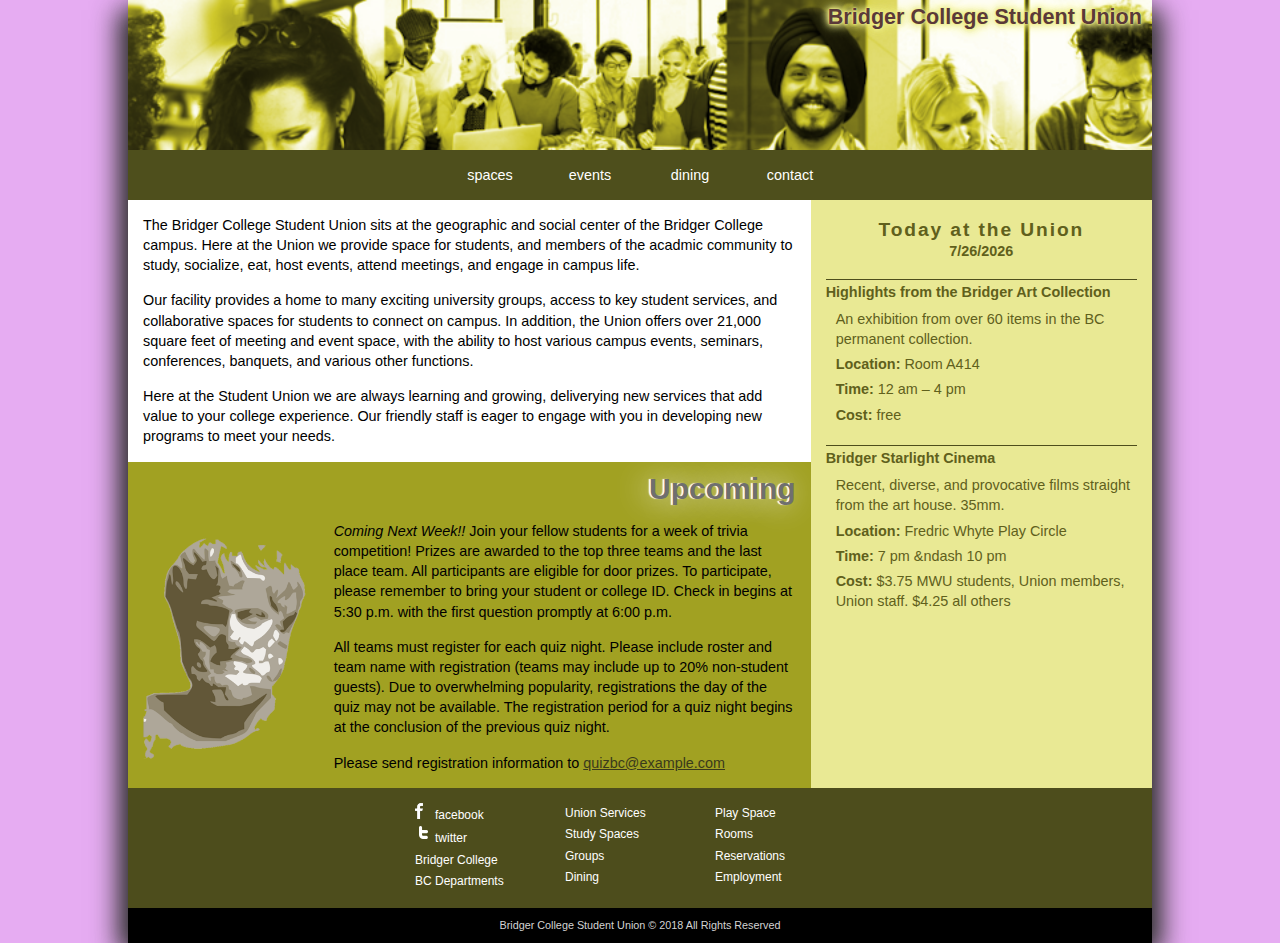
<file: assignment3/bc_union.html>
<!DOCTYPE html>
<html lang="en">
<head>
   <!--
    New Perspectives on HTML5 and CSS3, 7th Edition
    Tutorial 9
    Case Problem 2
    
    Bridger College Student Union home page
    Author: Hector Solis
    Date:   02/18/2021

    Filename: bc_union.html
   -->
   
   <title>Bridger College Student Union</title>
   <meta charset="utf-8" />
   <link href="bc_reset.css" rel="stylesheet"  />
   <link href="bc_styles.css" rel="stylesheet"  />
   <script src="bc_today.js" defer></script>
</head>

<body>
   <header>
      <h1>Bridger College Student Union</h1>
      <nav id="top">
         <ul>
            <li><a href="#">spaces</a></li>
            <li><a href="#">events</a></li>
            <li><a href="#">dining</a></li>
            <li><a href="#">contact</a></li>
         </ul>
      </nav>
   </header>
   <article>
      <p>The Bridger College Student Union sits at the geographic and social center of the 
         Bridger College campus. Here at the Union we provide space for students, and members 
         of the acadmic community to study, socialize, eat, host events, attend meetings, and 
         engage in campus life.</p>
      <p>Our facility provides a home to many exciting university groups, access to key student services, 
         and collaborative spaces for students to connect on campus. In addition, the Union offers over 
         21,000 square feet of meeting and event space, with the ability to host various campus events, 
         seminars, conferences, banquets, and various other functions.</p>
      <p>Here at the Student Union we are always learning and growing, deliverying new services that 
         add value to your college experience. Our friendly staff is eager to engage with you
         in developing new programs to meet your needs.</p>
      <section>
         <h1>Upcoming</h1>
         <img src="bc_quiz.png" alt="" />
         <p><em>Coming Next Week!!</em> Join your fellow students for a week of trivia competition!  
            Prizes are awarded to 
            the top three teams and the last place team. All participants are eligible for door prizes. 
            To participate, please remember to bring your student or college ID.  
            Check in begins at 5:30 p.m. with the first question promptly at 6:00 p.m.</p>
         <p>All teams must register for each quiz night. Please include roster and team name with 
            registration (teams may include up to 20% non-student guests). Due to overwhelming popularity, 
            registrations the day of the quiz may not be available. The registration period for a quiz 
            night begins at the conclusion of the previous quiz night.</p>
         <p>Please send registration information to <a href="quizbc@example.com">quizbc@example.com</a></p>
      </section>
   </article>
   <aside id="unionToday">
      <h1>Today at the Union</h1>     
   </aside>
   <footer>
      <nav id="bottom">
         <ul>
            <li><a href="#"><img id="fbicon" src="bc_fbicon.png" alt="" />facebook</a></li>
            <li><a href="#"><img id="twittericon" src="bc_twittericon.png" alt="" />twitter</a></li>
            <li><a href="#">Bridger College</a></li>
            <li><a href="#">BC Departments</a></li>
         </ul>
         <ul>
            <li><a href="#">Union Services</a></li>
            <li><a href="#">Study Spaces</a></li>
            <li><a href="#">Groups</a></li>
            <li><a href="#">Dining</a></li>
         </ul>
         <ul>
            <li><a href="#">Play Space</a></li>
            <li><a href="#">Rooms</a></li>
            <li><a href="#">Reservations</a></li>
            <li><a href="#">Employment</a></li>
         </ul>
      </nav>
      <p>Bridger College Student Union &copy; 2018 All Rights Reserved</p>
   </footer>
</body>
</html>
</file>
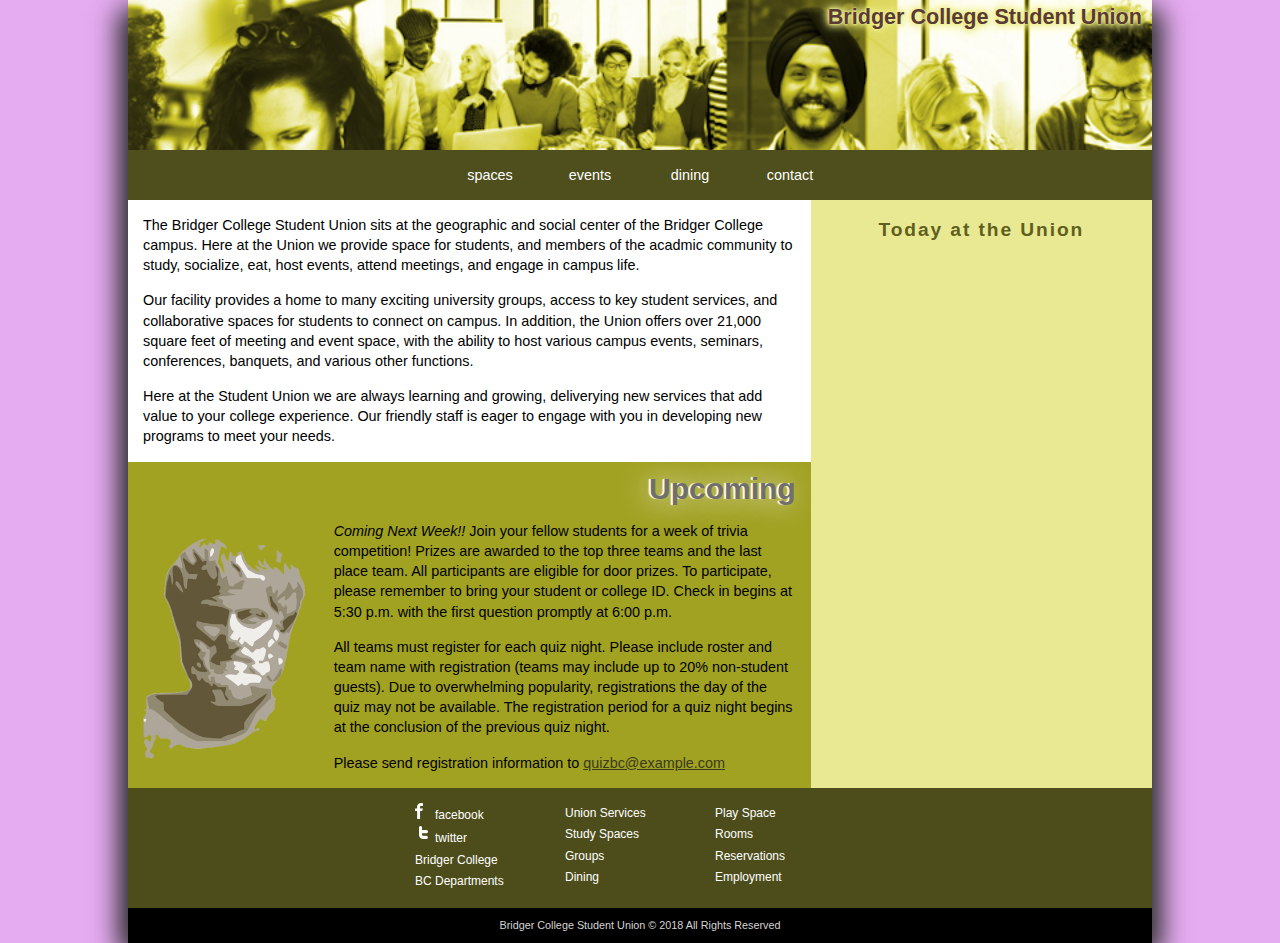
<file: assignment3/bc_union_txt.html>
<!DOCTYPE html>
<html lang="en">
<head>
   <!--
    New Perspectives on HTML5 and CSS3, 7th Edition
    Tutorial 9
    Case Problem 2
    
    Bridger College Student Union home page
    Author: Hector Solis
    Date:   02/18/2021

    Filename: bc_union.html
   -->
   
   <title>Bridger College Student Union</title>
   <meta charset="utf-8" />
   <link href="bc_reset.css" rel="stylesheet"  />
   <link href="bc_styles.css" rel="stylesheet"  />
     
</head>

<body>
   <header>
      <h1>Bridger College Student Union</h1>
      <nav id="top">
         <ul>
            <li><a href="#">spaces</a></li>
            <li><a href="#">events</a></li>
            <li><a href="#">dining</a></li>
            <li><a href="#">contact</a></li>
         </ul>
      </nav>
   </header>
   <article>
      <p>The Bridger College Student Union sits at the geographic and social center of the 
         Bridger College campus. Here at the Union we provide space for students, and members 
         of the acadmic community to study, socialize, eat, host events, attend meetings, and 
         engage in campus life.</p>
      <p>Our facility provides a home to many exciting university groups, access to key student services, 
         and collaborative spaces for students to connect on campus. In addition, the Union offers over 
         21,000 square feet of meeting and event space, with the ability to host various campus events, 
         seminars, conferences, banquets, and various other functions.</p>
      <p>Here at the Student Union we are always learning and growing, deliverying new services that 
         add value to your college experience. Our friendly staff is eager to engage with you
         in developing new programs to meet your needs.</p>
      <section>
         <h1>Upcoming</h1>
         <img src="bc_quiz.png" alt="" />
         <p><em>Coming Next Week!!</em> Join your fellow students for a week of trivia competition!  
            Prizes are awarded to 
            the top three teams and the last place team. All participants are eligible for door prizes. 
            To participate, please remember to bring your student or college ID.  
            Check in begins at 5:30 p.m. with the first question promptly at 6:00 p.m.</p>
         <p>All teams must register for each quiz night. Please include roster and team name with 
            registration (teams may include up to 20% non-student guests). Due to overwhelming popularity, 
            registrations the day of the quiz may not be available. The registration period for a quiz 
            night begins at the conclusion of the previous quiz night.</p>
         <p>Please send registration information to <a href="quizbc@example.com">quizbc@example.com</a></p>
      </section>
   </article>
   <aside id="unionToday">
      <h1>Today at the Union</h1>     
   </aside>
   <footer>
      <nav id="bottom">
         <ul>
            <li><a href="#"><img id="fbicon" src="bc_fbicon.png" alt="" />facebook</a></li>
            <li><a href="#"><img id="twittericon" src="bc_twittericon.png" alt="" />twitter</a></li>
            <li><a href="#">Bridger College</a></li>
            <li><a href="#">BC Departments</a></li>
         </ul>
         <ul>
            <li><a href="#">Union Services</a></li>
            <li><a href="#">Study Spaces</a></li>
            <li><a href="#">Groups</a></li>
            <li><a href="#">Dining</a></li>
         </ul>
         <ul>
            <li><a href="#">Play Space</a></li>
            <li><a href="#">Rooms</a></li>
            <li><a href="#">Reservations</a></li>
            <li><a href="#">Employment</a></li>
         </ul>
      </nav>
      <p>Bridger College Student Union &copy; 2018 All Rights Reserved</p>
   </footer>
</body>
</html>
</file>
<file: assignment4/tc_styles.css>
@charset "utf-8";
/*
   New Perspectives on HTML5 and CSS3, 7th Edition
   Tutorial 10
   Case Problem 1
   

   Trophy Case Sports Layout Style Sheet

   Filename: tc_styles.css
   
*/


/* HTML and Body Styles */

html {
   background: white;
   font-family: Verdana, Geneva, sans-serif;
   font-size: 12px;
}

body {
   position: relative;
   display: -webkit-flex;
   display: flex;
   -webkit-flex-flow: row wrap;
   flex-flow: row wrap;   
   background: white;
   max-width: 1024px;
   min-width: 420px;
   margin: 0px auto;
   border: 1px solid rgb(221, 221, 221);
}

p {
   font-size: 1.2em;
   line-height: 1.4em;
   margin: 15px;
}


/* Top Navigation Styles */

nav#topList ul {
   position: absolute;
   top: 20px; right: 0px;
   display: -webkit-flex;
   display: flex;
   -webkit-flex-flow: row nowrap;
   flex-flow: row nowrap;
   -webkit-justify-content: flex-end;
   justify-content: flex-end;
   -webkit-align-items: center;
   align-items: center;
   background-color: transparent;
   height: 50px;
}
   
nav#topList ul li {
   -webkit-flex: 0 1 80px;
   flex: 0 1 80px;   
   margin: 10px;
}

nav#topList ul li a {
   color: rgb(141, 33, 12);
   display: block;
   font-size: 1.1em;
   text-align: center;
   padding: 50% 0%;
}

nav#topList ul li a:hover, nav#topList ul li a:active {
   color: rgb(255, 0, 0);
   text-shadow: 0px 0px 2px rgb(172, 128, 84), 0px 0px 15px rgb(172, 128, 84);
}

/* Header Styles */

body > header {
   width: 100%;
}

body > header > img#imgLogo {
   display: block;
   width: 100%;
}


/* Middle Navigation Styles */

nav#middleList ul {
   display: -webkit-flex;
   display: flex;
   -webkit-flex-flow: row nowrap;
   flex-flow: row nowrap;
   -webkit-justify-content: center;
   justify-content: center;
   -webkit-align-items: center;
   align-items: center;
   background-color: rgb(109, 80, 53);
   height: 40px;
}
   
nav#middleList ul li {
   -webkit-flex: 0 1 80px;
   flex: 0 1 80px;   
   margin: 10px;
}

nav#middleList ul li a {
   color: white;
   display: block;
   font-size: 1.2em;
   text-align: center;
   padding: 50% 0%;
}

nav#middleList ul li a:hover, nav#middleList ul li a:active {
   color: rgba(255, 255, 255, 0.9);
   text-shadow: 0px 0px 2px black, 0px 0px 8px black;
}


/* Section Styles */

section {
   display: -webkit-flex;
   display: flex;
   -webkit-flex-flow: row wrap;
   flex-flow: row wrap;   
   -webkit-align-items: center;
   align-items: center;
   margin: 20px 40px;
}

section h1 {
   font-size: 2.9em;
   font-family:"Lucida Grande", "Lucida Sans Unicode", "Lucida Sans", "DejaVu Sans", Verdana, sans-serif;
   color: rgb(159, 31, 7);
   letter-spacing: 0.1em;
   margin: 20px 0px;
   width: 100%;
}

/* Cart Table Styles */

div#cart {
   -webkit-flex: 1 1 600px;
   flex: 1 1 600px;   
}

div#cart table {
   font-size: 1.4em;
   border-collapse:collapse;
}


div#cart table th, div#cart table td {
  vertical-align: top;
  font-weight: normal;
  line-height: 1.3em;
}

div#cart table tr:nth-of-type(even) {
   background-color: rgb(221, 204, 177);
}

div#cart table tr td:nth-of-type(3), div#cart table tr td:nth-of-type(4), div#cart table tr td:nth-of-type(5) {
   text-align: right;
}

div#cart table th {
   background-color: rgb(109, 80, 53);
   color: rgb(231, 231, 231);
   padding: 10px;
}

div#cart table td {
   padding: 10px;
}

div#cart table tr:last-of-type {
   border-top: 6px double rgb(109, 80, 53);
   background-color: white;
   font-size: 1.3em;
}

div#cart table tr:last-of-type td:first-of-type {
   text-align: right;
}

   
/* Button Style */

section label {
   -webkit-flex: 1 1 100px;
   flex: 1 1 100px;   
}

section label img {
   display: block;
   width: 100px;
   margin: 0px auto 10px;
}

section label span {
   display: block;
   font-size: 1.2em;
   text-align: center;
   color: rgb(141, 33, 12);   
}




/* Footer Styles */

footer {
   width: 100%;
}

footer p {
   color: rgb(211, 211, 211);
   font-size: 0.9em;
   text-align: center;
   background-color: rgb(52, 55, 49);
   margin: 0px;
   padding: 10px 0px;
}



/* Bottom Navigation Styles */

nav#bottom {
   color: rgb(211, 211, 211);
   padding: 15px;   
   display: -webkit-flex;
   display: flex;
   -webkit-flex-flow: row nowrap;
   flex-flow: row nowrap;
   -webkit-justify-content: center;
   justify-content: center;
   background: linear-gradient(to bottom left, rgb(109, 80, 53) 50%, rgb(141, 33, 12));
}

nav#bottom ul {
   flex: 0 1 150px;
}

nav#bottom ul li {
   font-size: 1em;
   line-height: 1.8em;
}

nav#bottom ul a {
   color: white;
}
</file>
<file: html07/assignment1/cg_base.css>
@charset "utf-8";

/*
   New Perspectives on HTML5 and CSS3, 7th Edition
   Tutorial 7
   Case Problem 1
   
   ACGIP Base Style Sheet
   
   Filename: cg_base.css

*/


/* Basic styles to be used with all devices and under all conditions */

article, aside, figcaption, figure,
footer, header, main, nav, section { 
   display: block;
}

address, article, aside, blockquote, body, cite, 
div, dl, dt, dd, em, figcaption, figure, footer, 
h1, h2, h3, h4, h5, h6, header, html, img, 
li, main, nav, nav a, ol, p, section, span, ul,
table, tr, td, th, col, colgroup {
   margin: 0;
   padding: 0;
   border: 0;
   font-size: 100%;
   background: transparent;
   -webkit-box-sizing: border-box;
   -moz-box-sizing: border-box;
   box-sizing: border-box;  
}


/* Set the default page element styles */

body {
   line-height: 1.2em;
}

ul, ol {
   list-style: none;
}

nav ul {
   list-style: none;
   list-style-image: none;
}

nav a {
   text-decoration: none;
}
</file>
<file: html07/assignment1/cg_styles.css>
@charset "utf-8";

/*
   New Perspectives on HTML and CSS, 7th Edition
   Tutorial 7
   Case Problem 1

   ACGIP General Style Sheet
  
   Filename: cg_styles.css

*/


/* HTML and Body styles */

html {
   background: rgb(51, 51, 51) url(cg_back.png);
   font-family: Verdana, Geneva, sans-serif;
   height: 100%;
}

body {
   background-color: white;
   box-shadow: black 20px 0px 40px,  black -20px 0px 40px;
   border-left: 3px solid black;
   border-right: 3px solid black;
   display: -webkit-flex;
   display: flex;
   -webkit-flex-flow: row wrap;
   flex-flow: row wrap;    
   margin: 0px auto;
   min-width: 320px;
   max-width: 1020px;  
   width: 100%;
}


/* Header styles */

header {
   width: 100%;
}

header img#logoimg {
   display: block;
   width: 100%;
}

/* Navigation Styles */

nav {  
   width: 100%;
}

nav ul {
   background: linear-gradient(to bottom, black, rgb(44, 70, 44));
        
   -moz-column-width: 200px;
   -webkit-column-width: 200px;
    column-width: 200px;

   -moz-column-gap: 25px;
   -webkit-column-gap: 25px;
    column-gap: 25px;
    
    padding: 25px;
}

nav ul li.newgroup {
   margin-top: 15px;
}

nav ul li a {
   color: white;
   text-decoration: none;
   font-size: 0.9em;
}

nav a:hover {
   color: rgb(191, 231, 191);
   text-decoration: underline;
}

/* Section Styles */

section {
   background: rgb(245,245,165);
   -webkit-flex: 2 1 421px;
   flex: 2 1 421px; 
   padding: 10px 20px 20px 40px; 
}

section h1 {
   font-family: Segoe, "Segoe UI", "DejaVu Sans", "Trebuchet MS", Verdana, sans-serif;
   font-size: 1.8em;
   margin: 20px 0px 5px;
   color: rgb(83, 183, 51);
}

section > p {
   margin-bottom: 20px;
   padding-bottom: 9px;
   border-bottom: 3px solid rgb(83, 183, 51);
}


/* Aside Styles */

aside {
   background: rgb(144, 170, 144);
   color: white;
   -webkit-flex: 1 2 220px;
   flex: 1 2 220px ;
   padding: 25px;    
}

dt {
   font-size: 1em;
   border-bottom: 1px solid white;
   font-weight: bold;
}

dd {
   margin-bottom: 25px;
}

dl a {
   color: gold;
}

/* Footer styles */   

footer {
   color: white;    
   background: rgb(44, 70, 44);  
   height: 70px;
   padding-top: 20px;
   text-align: center;
   font-size: 0.9em; 
   width: 100%;
}


/* ===============================
   Mobile Styles: 0px to 640px 
   ===============================
*/
@media only screen and (max-width: 640px) {

   section h1 {
      font-size: 1.5em;
   }
   
   section p {
      font-size: 0.9em;
   }
   
   nav {
      -webkit-order: 99;
      order: 99;
   }
   
   footer {
      -webkit-order: 100;
      order: 100;
   }
}

/* =============================================
   Tablet and Desktop Styles: greater than 640px
   =============================================
*/
@media only screen and (min-width: 641px) {


}
</file>
<file: html07/assignment1/cg_forms.css>
/*
   New Perspectives on HTML and CSS, 7th Edition
   Tutorial 7
   Case Problem 1

   ACGIP Registration Form Style Sheet

   Filename: cg_forms.css

*/

/* Form Layout Styles */

label {
   display: block;
   float: left;
   clear: left;
   margin: 5px;
   width: 200px;
}

input, select, textarea {
   display: block;
   float: left;
   margin: 5px 0px;
   width: 200px;
}

textarea {
   height: 100px;
}

form p {
   clear: left;
   text-align: center;
   padding-top: 40px;
}

input[type='submit'] {
   background-color: rgb(144, 170, 144);
   color: rgb(245,245,165);
   border-radius: 20px;
   float: none;
   display: inline;
   font-size: 1.1em;
   height: 30px;
   width: 150px;
}
</file>
<file: html07/assignment1/cg_validate.css>
/*
   New Perspectives on HTML and CSS, 7th Edition
   Tutorial 7
   Case Problem 1

   ACGIP Registration Validation Style Sheet
   Author: 
   Date:   

   Filename: cg_validate.css

*/


/* Validation Styles */

input:focus, select:focus, textarea:focus {
   background-color: rgb(245, 245, 140)
}

.validate-group:focus:valid {
   background-color: rgb(220,255,220);
   background-image: url(cg_valid.png);
   background-repeat: no-repeat;
   background-position: right;
   background-size: contain;
}

.validate-group:focus:invalid {
   background-color: rgb(255, 232, 232);
   background-image: url(cg_invalid.png);
   background-repeat: no-repeat;
   background-position: right;
   background-size: contain;
}
</file>
<file: html11/case2/mt_base.css>
@charset "utf-8";

/*
   New Perspectives on HTML5, CSS3, and JavaScript 6th Edition
   Tutorial 11
   Case Problem 2
   
   The Math Table Base Style Sheet
   
   Filename: mt_base.css

*/


/* Basic styles to be used with all devices and under all conditions */

article, aside, figcaption, figure,
footer, header, main, nav, section { 
   display: block;
}

address, article, aside, blockquote, body, cite, 
div, dl, dt, dd, em, figcaption, figure, footer, 
h1, h2, h3, h4, h5, h6, header, html, img, 
li, main, nav, nav a, ol, p, section, span, ul {
   margin: 0;
   padding: 0;
   border: 0;
   font-size: 100%;
   vertical-align: baseline;
   background: transparent;
   -webkit-box-sizing: border-box;
   -moz-box-sizing: border-box;
   box-sizing: border-box;  
}


/* Set the default page element styles */

body {
   line-height: 1.2em;
}

ul, ol {
   list-style: none;
}

nav ul {
   list-style: none;
   list-style-image: none;
}

nav a {
   text-decoration: none;
}
</file>
<file: html11/case2/mt_styles.css>
@charset "utf-8";

/*
   New Perspectives on HTML5, CSS3, and JavaScript 6th Edition
   Tutorial 11
   Case Problem 2

   The Math Table Style Sheet

   Filename:  mt_styles.css
   Supporting Files: 

*/



/* HTML and Body styles */

html {
   background: rgb(211, 211, 211) url(mt_back.png);
   font-family: Verdana, Geneva, sans-serif;
   height: 100%;
}


body {
   background-color: white;
   box-shadow: rgb(51, 51, 51) 10px 0px 40px, rgb(51, 51, 51) -10px 0px 40px;
   border-left: 1px solid gray;
   border-right: 1px solid gray;
   min-height: 100%;   
   margin: 0px auto;
   min-width: 600px;
   max-width: 1024px;   
   width: 100%; 
   display: -webkit-flex;
   display: flex;
   -webkit-flex-flow: row wrap;
   flex-flow: row wrap;     
}


/* Header Styles */

header {
   width: 100%;
   position: relative;
}

header > div {
   position: absolute;
   right: 25px;
   top: 15px;
   color: rgb(211, 211, 211);
}

header > div input {
   -moz-border-radius: 10px;
   -webkit-border-radius: 10px;
   border-radius: 10px;
}

header img {
   width: 100%;
   display: block;
}


/* Navigation lists */


nav.horizontal {
   width: 100%;
   position: relative;
   top: -3px;
}

nav.horizontal ul {
   margin: 0px;
}

nav.horizontal ul li {
   display: block;
   float: left;
   height: 50px;
   width: 25%;
}

nav.horizontal ul li a {
   background-color: rgb(64, 64, 64);
   display: block;
   font-family: 'Trebuchet MS', Helvetica, sans-serif;
   line-height: 50px;
   color: rgb(231, 231, 231);
   color: rgba(255, 255, 255, 0.7);
   text-align: center;
   text-shadow: black 2px 1px 0px;
   font-size: 1em;
   outline: 1px solid black;
}

nav.horizontal ul li a:hover {
   color: rgb(95, 145, 102);
}





/* Vertical navigation list styles */


nav.vertical {
   -webkit-flex: 1 2 160px;
   flex: 1 2 160px;
   margin-top: -3px;
   color: rgb(95, 145, 102);
   background-color: white;
}

nav.vertical ul {
   list-style: none;
   border-right: 1px solid rgb(95, 145, 102);
}

nav.vertical ul li {
   font-size: 0.7em;
   letter-spacing: 3px;
}


nav.vertical ul li a {
   display: block;
   border-bottom: 1px solid rgb(175, 225, 182);
   color: rgb(95, 145, 102);
   line-height: 20px;
   margin: 5px 25px 5px 20px;
}

nav.vertical ul li.newgroup a {
   margin-top: 20px;
}

nav.vertical ul li a:hover {
   color: black;
   border-bottom: 1px solid black;
}


/* Article styles */

article {
   -webkit-flex: 2 1 320px;
   flex: 2 1 320px;
   display: -webkit-flex;
   display: flex;
   -webkit-flex-flow: row wrap;
   flex-flow: row wrap;  
   padding: 0px 30px;  
}

article h1 {
   width: 100%;
   font-size: 2.4em;
   margin: 20px 0px 20px 30px;
   letter-spacing: 5px;
   font-weight: normal;
   color: rgb(95, 145, 102);
   text-shadow: rgb(181, 181, 181) 3px 3px 5px;
   text-align: center;
}




/* Table Styles */

article table {
   -webkit-flex: 1 1 240px;
   flex: 1 1 240px;
}


/* Aside styles */

article aside {
   -webkit-flex: 1 1 320px;
   flex: 1 1 320px;
}

article aside p {
   margin: 0px 0px 0px 30px;
}

article aside ol {
   margin-top: 20px;
   padding: 0px 0px 0px 50px;
   list-style-type: disc; 
}

article aside ol li {
   line-height: 1.8em;
}



/* Page footer styles */

footer {
   background-color: rgb(64, 64, 64);
   clear: left;
   color: white;
   font-size: 0.8em;
   height: 10px;
   line-height: 10px;
   padding: 20px 10px;
   width: 100%;
}

footer span {
   float: right;
   margin-right: 10px;
}

footer span a {
   color: white;
}
</file>
<file: html11/case2/mt_calc.css>
@charset "utf-8";

/*
   New Perspectives on HTML5, CSS3 and JavaScript 6th Edition
   Tutorial 11
   Case Problem 2

   The Math Table Calculator Style Sheet

   Filename:  mt_calc.css
   Supporting Files: 

*/





/* Calculator Table Styles */

table#calculator {
   background-color: rgb(211, 211, 211);

   border: 10px outset rgb(92, 92, 92);
   -moz-border-radius: 25px;
   -webkit-border-radius: 25px;
   border-radius: 25px;

   padding: 15px;
   margin: 25px auto;

   -moz-box-shadow: rgb(101, 101, 101) 20px 10px 20px;
   -webkit-box-shadow: rgb(101, 101, 101) 20px 10px 20px;
   box-shadow: rgb(101, 101, 101) 20px 10px 20px;
}


table#calculator td {
   width: 40px;
   height: 40px;
   margin: 10px;
}

table#calculator input {

   -moz-border-radius: 7px;
   -webkit-border-radius: 7px;
   border-radius: 7px;
   width: 100%;
   height: 100%;
}
table#calculator textarea {
   width: 100%;
   height: 100px;
   background-color: rgb(55, 105, 62);
   font-size: 1.4em;
   color: rgba(255, 255, 255, 0.7);
}

table#calculator td#decimalTD {
   font-size: 0.9em;
   text-align: right;
}

table#calculator input#decimals {
   width: 35px;
   height: 20px;
   background: transparent;
   text-align: center;
}
</file>
<file: html12/case2/sub_base.css>
@charset "utf-8";

/*
   New Perspectives on HTML5, CSS3, and JavaScript 6th Edition
   Tutorial 12
   Case Problem 2
   
   Filename: sub_base.css
   
   Base style sheet for Subsistence

*/


article, aside, figcaption, figure,
footer, header, main, nav, section { 
   display: block;
}

address, article, aside, blockquote, body, cite, 
div, dl, dt, dd, em, figcaption, figure, footer, 
h1, h2, h3, h4, h5, h6, header, html, img, 
li, main, nav, nav a, p, section, span {
   margin: 0;
   padding: 0;
   border: 0;
   font-size: 100%;
   vertical-align: baseline;
   background: transparent;
   -webkit-box-sizing: border-box;
   -moz-box-sizing: border-box;
   box-sizing: border-box;  
}


/* Set the default page element styles */

body {
   line-height: 1.2em;
}

ul, ol {
   list-style: none;
}

nav ul {
   list-style: none;
   list-style-image: none;
}

nav a {
   text-decoration: none;
}
</file>
<file: html12/case2/sub_layout.css>
@charset "utf-8";

/*
   New Perspectives on HTML5, CSS3, and JavaScript 6th Edition
   Tutorial 12
   Case Problem 2

   Subsistence Style Sheet

   Filename:  sub_layout.css 

*/


/* HTML and Body Styles */

html {
   background: linear-gradient(to bottom, rgb(238, 218, 218), rgb(101, 88, 7));
   font-family: Verdana, Geneva, sans-serif;
   font-size: 12px;
}

body {
   display: -webkit-flex;
   display: flex;
   -webkit-flex-flow: row wrap;
   flex-flow: row wrap;   
   -webkit-align-content: flex-start;
   align-content: flex-start;
   background: rgb(241, 241, 231);
   max-width: 1024px;
   min-width: 420px;
   margin: 0px auto;
   border: 3px solid rgb(221, 221, 221);
   box-shadow: 0px 0px 35px rgb(51, 51, 51);
}

/* Header Styles */

header {
   width: 100%;
}

header > div {
   background-color: rgb(91, 91, 91);
   text-align: right;
   font-size: 1.4em;
   padding: 10px 5px;
}

header > div label {
   color: rgb(231, 231, 231);
   display: inline-block;
   margin-right: 8px;
}

header > div input {
   display: inline-block;
   color: rgb(91, 91, 91);
   margin-right: 15px;
}
   
   
header img {
   display: block;
   width: 100%;
   margin: 0px;
}

/* Header Navigation Styles */

header nav {
   background-color: rgba(59,6,7,1.00);
   margin: 0px;
}

header nav ul {
   display: -webkit-flex;
   display: flex;
   -webkit-flex-flow: row nowrap;
   flex-flow: row nowrap;
   -webkit-justify-content: center;
   justify-content: center;
   width: 100%;
   margin: 0px;
}

header nav ul li {
   font-size: 1em;
   -webkit-flex: 0 1 auto;
   flex: 0 1 auto;
}

header nav ul li a {
   color: white;
   display: block;
   padding: 10px 20px;
   width: 100%;
}

header nav ul li a:hover {
   color: rgb(214, 237, 129);
}

/* Left Navigation Styles */

nav#vertical {
   width: 100%;
   background-color: rgb(51, 51, 51);  
}

nav#vertical ul {
-moz-column-width: 200px;
-webkit-column-width: 200px;
 column-width: 200px;

-moz-column-gap: 10px;
-webkit-column-gap: 10px;
 column-gap: 10px;
}


nav#vertical ul li.newgroup {
   margin-top: 10px;
}

nav#vertical li a {
   font-size: 1em; 
   color: rgb(241, 241, 241); 
}

nav#vertical li a:hover{; 
   color: yellow; 
}

/* Main Section Styles */

section#main {
   -webkit-flex: 1 1 300px;
   flex: 1 1 300px; 
   -webkit-align-self: flex-start;
   align-self: flex-start;
   padding: 25px; 
}

section#main > h1 {
   width: 100%;
   font-size: 2.2em;
   line-height: 2.2em;
   text-align: center;
   letter-spacing: 0.2em;
}

section#main > p {
   width: 100%;
   text-align: center;
   margin: 10px;
   font-size: 1.2em;
   line-height: 1.2em;
}


/* Menu Item Styles */

section#items {
   display: -webkit-flex;
   display: flex;
   -webkit-flex-flow: row wrap;
   flex-flow: row wrap;
   width: 100%;
}

section#items div.menuItem {
   -webkit-flex: 1 0 160px;
   flex: 1 0 160px;
   border: 1px solid black;
   margin: 10px;
}

section#items div.menuItem h1 {
   text-align: center;
   font-size: 1em;
   letter-spacing: 0.1em;
}

section#items div.menuItem p {
   font-size: 0.85em;
   margin: 5px;
}

section#items div.menuItem div img {
   display: block;
   width: 60%;
   margin: 5px auto;
}

input#finishOrder {
   font-size: 1.2em;
   width: 180px;
   height: 40px;
   background-color: rgb(186, 111, 108);
   border-radius: 25px;
   color: rgb(241, 241, 241);
   box-shadow: 0px 0px 25px rgb(51, 51, 51);
}


/* Aside Styles */

aside {
   -webkit-flex: 0 0 170px;
   flex: 0 0 170px;
   background: rgb(246, 231, 192);
   font-size: 0.86em;
   padding: 5px;
}

aside > h1 {
   text-align: center;
   font-size: 1.5em;
   margin-bottom: 20px;
   margin-top: 10px;
}

aside > div {
   width: 100%;
   border-bottom: 4px double rgb(131, 30, 21);
   padding: 0px 10px 8px;
   margin-top: 5px;
}

aside > div > img {
   display: block;
   width: 60%;
   margin: 5px auto;
}

aside > div > h1 {
   text-align: center;
}

aside > div > p {
   font-size: 0.8em;
}

aside > div > span {
   display: inline-block;
   font-size: 1em;
   background-color: rgba(231, 231, 231, 0.5);
   text-align: right;
   padding: 4px;
   box-shadow: 2px 2px 4px rgba(91, 42, 8, 0.7);
}

aside > div > span::after {
   content: " order(s)";
}

/* Footer Styles */

footer {
   position: relative;
   height: 30px;
   line-height: 30px;
   background-color: rgb(31, 31, 31);
   color: rgb(241, 241, 241);
   width: 100%;
   padding-left: 15px;
}

footer span {
   position: absolute;
   right: 0px;
}

footer span a {
   color: rgb(241, 241, 241);
   display: inline-block;
   margin-right: 10px;
}
</file>
<file: html13/case2/dl_base.css>
@charset "utf-8";

/*
   New Perspectives on HTML5, CSS3, and JavaScript 6th Edition
   Tutorial 13
   Case Problem 2
   
   DeLong Interprises Base Style Sheet
   
   Filename: dl_base.css

*/


/* Basic styles to be used with all devices and under all conditions */

article, aside, figcaption, figure,
footer, header, main, nav, section { 
   display: block;
}

address, article, aside, blockquote, body, cite, 
div, dl, dt, dd, em, figcaption, figure, footer, 
h1, h2, h3, h4, h5, h6, header, html, img, 
li, main, nav, nav a, ol, p, section, span, ul {
   margin: 0;
   padding: 0;
   border: 0;
   font-size: 100%;
   vertical-align: baseline;
   background: transparent;
   -webkit-box-sizing: border-box;
   -moz-box-sizing: border-box;
   box-sizing: border-box;  
}


/* Set the default page element styles */

body {
   line-height: 1.2em;
}

ul, ol {
   list-style: none;
}

nav ul {
   list-style: none;
   list-style-image: none;
}

nav a {
   text-decoration: none;
}
</file>
<file: html13/case2/dl_layout.css>
@charset "utf-8";
/*
   New Perspectives on HTML5, CSS3, and JavaScript 6th Edition
   Tutorial 13
   Case Problem 2
   

   DeLong Enterprises Layout Style Sheet

   Filename: dl_layout.css
   
*/


/* HTML and Body Styles */

html {
   background: white;
   font-family: Verdana, Geneva, sans-serif;
   font-size: 12px;
}

body {
   display: -webkit-flex;
   display: flex;
   -webkit-flex-flow: row wrap;
   flex-flow: row wrap;   
   background: white;
   max-width: 1024px;
   min-width: 420px;
   margin: 0px auto;
   border: 1px solid rgb(221, 221, 221);
}





/* Header Styles */

header {
   border-bottom: 1px solid rgb(41, 170, 226);
}

body > header {
   width: 100%;   
}

img#logoImg {
   display: block;
   width: 100%;
}



/* Horizontal Navigation Styles */

nav.horizontal ul {
   display: -webkit-flex;
   display: flex;
   -webkit-flex-flow: row nowrap;
   flex-flow: row nowrap;
   -webkit-justify-content: center;
   justify-content: center;
   -webkit-align-items: center;
   align-items: center;
   background-color: rgb(91, 151, 213);
   height: 40px;
}
   
nav.horizontal ul li {
   -webkit-flex: 0 1 80px;
   flex: 0 1 80px;   
   margin: 10px;
}

nav.horizontal ul li a {
   color: rgb(74, 50, 6);
   display: block;
   font-size: 1.2em;
   text-align: center;
   padding: 50% 0%;
}

nav.horizontal ul li a:hover, nav.horizontal ul li a:active {
   color: rgb(211, 211, 211);
   text-shadow: 0px 0px 2px black, 0px 0px 8px black;
}




/* Section Styles */

section {
   padding: 20px;
   width: 100%;
}

section h1 {
   font-size: 2em;
   letter-spacing: 0.3em;
   line-height: 1em;
   margin-bottom: 20px;
}

section p {
   font-size: 1.2em;
   line-height: 1.4em;
   margin-bottom: 15px;
}
/* Table Styles */

table {
   margin: 15px 0px;
   border-collapse: separate;
   width: 95%;
}


td {
   vertical-align: top;
   border: 1px solid rgb(101, 131, 181);
   font-weight: normal;
   height: 30px;
}

table#empInfo {
   clear: left;
}
table#empInfo caption {
   font-size: 1.7em;
   text-align: right;
   caption-side: top;
   margin: 10px 0px 15px 0px;
}

table#empInfo th {
   background-color: rgb(91, 151, 213);
   color: white;
   font-weight: normal;
}

table#empInfo input {
   border: none;
   width: 98%;
   margin: 1%;
   background-color: rgb(231, 231, 231);
   display: block;
   height: 80%
}

table#empInfo tr:first-of-type th:nth-of-type(3), table#empInfo tr:nth-of-type(2) td:nth-of-type(3) {
   width: 4em;
}

table#travelSummary {
   width: 55%;
   float: left;
}

aside {
   width: 40%;
   float: left;
   margin-left: 30px;
   font-family: Cambria, "Hoefler Text", "Liberation Serif", Times, "Times New Roman", "serif";
}

table#travelSummary th {
   background-color: rgb(91, 151, 213);
   color: white;
   font-weight: normal;
   height: 30px;
}

table#travelSummary td {
   width: 100%;
   padding: 12px;
}

table#travelSummary textarea {
   width: 100%;
   height: 150px;
   font-size: 1em;
   color: rgb(51, 81, 121);
   display: block;
}

table#travelExp th {
   background-color: rgb(91, 151, 213);
   color: white;
   font-weight: normal;
   height: 30px;
}

table#travelExp input {
   border: none;
   width: 94%;
   margin: 1%;
   background-color: rgb(231, 231, 231);
   display: block;
   height: 80%;
   padding-right: 3px;
   text-align: right;
}

table#travelExp tfoot::before
{
  content: '';
  display: block;
  height: 6px;

}

input[type="submit"] {
   display: block;
   width: 120px;
   height: 40px;
   margin: 10px auto;
   background-color: rgb(101, 141, 181);
   border-radius: 10px;
   color: white;
}

table#empInfo input:invalid, table#travelSummary textarea:invalid {
   color: red;
   background-color: rgba(237,231,148,1.00);
}


/* Footer Styles */

footer {
   width: 100%;
}

/* Vertical Navigation Styles */

nav.vertical {
   background-color: rgba(228, 114, 35, 0.5);
   padding: 20px;
   width: 100%;
}

nav.vertical ul {
   -webkit-column-count: 5;
   column-count: 5;
}


nav.vertical ul li {
   line-height: 1.8em;
}

nav.vertical ul li a {
   color: rgb(61, 61, 61);
}

nav.vertical ul li a:hover {
   text-decoration: underline;
}

footer p {
   color: rgb(211, 211, 211);
   font-size: 0.9em;
   text-align: center;
   background-color: rgb(0, 113, 187);
   margin: 0px;
   padding: 10px 0px;
}
</file>
<file: html14/case2/cc_base.css>
@charset "utf-8";

/*
   New Perspectives on HTML5, CSS3, and JavaScript 6th Edition
   Tutorial 14
   Case Problem 2
   
   Crescent Credit Union Base Style Sheet
   
   Filename: cc_base.css

*/


/* Basic styles to be used with all devices and under all conditions */

article, aside, figcaption, figure,
footer, header, main, nav, section { 
   display: block;
}

address, article, aside, blockquote, body, cite, 
div, dl, dt, dd, em, figcaption, figure, footer, 
h1, h2, h3, h4, h5, h6, header, html, img, 
li, main, nav, nav a, ol, p, section, span, ul {
   margin: 0;
   padding: 0;
   border: 0;
   font-size: 100%;
   vertical-align: baseline;
   background: transparent;
   -webkit-box-sizing: border-box;
   -moz-box-sizing: border-box;
   box-sizing: border-box;  
}


/* Set the default page element styles */

body {
   line-height: 1.2em;
}

ul, ol {
   list-style: none;
}

nav ul {
   list-style: none;
   list-style-image: none;
}

nav a {
   text-decoration: none;
}
</file>
<file: html14/case2/cc_layout.css>
@charset "utf-8";
/*
   New Perspectives on HTML5, CSS3, and JavaScript 6th Edition
   Tutorial 14
   Case Problem 2
   

   Crescent Credit Union League Layout Style Sheet

   Filename: ah_layout.css
   
*/


/* HTML and Body Styles */

html {
   background: white;
   font-family: Verdana, Geneva, sans-serif;
   font-size: 12px;
   color: rgb(101, 101, 101);
}

body {
   display: -webkit-flex;
   display: flex;
   -webkit-flex-flow: row wrap;
   flex-flow: row wrap;   
   background: white;
   max-width: 1024px;
   min-width: 620px;
   margin: 0px auto;
}





/* Header Styles */

header {
   border-bottom: 1px solid rgb(41, 170, 226);
}

body > header {
   width: 100%;   
}

img#logoImg {
   display: block;
   width: 100%;
}



/* Horizontal Navigation Styles */

nav.horizontal ul {
   display: -webkit-flex;
   display: flex;
   -webkit-flex-flow: row nowrap;
   flex-flow: row nowrap;
   -webkit-justify-content: center;
   justify-content: center;
   -webkit-align-items: center;
   align-items: center;
   background-color: rgb(91, 151, 213);
   height: 40px;
}
   
nav.horizontal ul li {
   -webkit-flex: 0 1 80px;
   flex: 0 1 80px;   
   margin: 10px;
}

nav.horizontal ul li a {
   color: rgb(74, 50, 6);
   display: block;
   font-size: 1.2em;
   text-align: center;
   padding: 50% 0%;
   text-transform: uppercase;
}

nav.horizontal ul li a:hover, nav.horizontal ul li a:active {
   color: rgb(211, 211, 211);
   text-shadow: 0px 0px 2px black, 0px 0px 8px black;
}

/* Search Styles */

h1 {
   font-size: 3.3em;
   font-family: Segoe, "Segoe UI", "DejaVu Sans", "Trebuchet MS", Verdana, "sans-serif";
   margin: 10px 0px 40px 60px;
   letter-spacing: 0.1em;
}

form#staffSearch fieldset {
   padding-top: 15px;
   width: 60%;
   margin: 20px auto;
   border: 2px solid white;
   border-radius: 40px;
   box-shadow: 0px 0px 20px rgb(51, 51, 51),
               inset 0px 0px 20px rgb(51, 51, 51);
}

form#staffSearch label {
   width: 140px;
   display: block;
   float: left;
   clear: left;
   margin: 10px 20px 10px 20px;
}

form#staffSearch input[type="text"] {
   color: rgb(101, 101, 101);
   width: 140px;
   display: block;
   float: left;
   margin: 10px 20px 0px 0px;
   height: 20px;
   border-radius: 20px;
   padding: 5px;
}

form#staffSearch input[type="text"]:focus {
   background-color: rgb(255, 231, 213);
}

form#staffSearch select {
   color: rgb(101, 101, 101);
   width: 140px;
   display: block;
   float: left;
   margin: 10px 0px 0px 0px;
   height: 30px;
   padding: 5px;
   border-radius: 20px;
}

form#staffSearch input#searchButton {
   font-size: 1.2em;
   width: 150px;
   height: 50px;
   display: block;
   margin: 25px auto 30px;
   position: relative;
   top: 15px;
   clear: left;
   border: 2px solid white;
   border-radius: 40px;
   box-shadow: 0px 0px 3px rgb(51, 51, 51),
               inset 0px 0px 20px rgb(51, 51, 51);
}

form#staffSearch input#searchButton:hover {
   background-color: rgba(228, 114, 35, 0.5);
}


/* Section Styles */

section {
   padding: 20px;
   width: 100%;
}


/* Table Styles */

table#staffTable {
   margin: 20px auto;
   border-collapse: collapse;
   width: 90%;
   font-size: 0.8em;
}

table#staffTable caption {
   caption-side: top;
   text-align: left;
   text-indent: 30px;
   background-color: rgb(231, 231, 231);
   font-style: italic;
   height: 30px;
   line-height: 30px;
}

table#staffTable img {
   width: 60px;
}

table#staffTable tbody tr:nth-of-type(even) td {
   background-color: rgb(255, 231, 213);
}

table#staffTable thead th {
   height: 20px;
   font-size: 1.3em;
   background-color: rgb(91, 151, 213);
   vertical-align: middle;
   color: rgb(255, 231, 213);
   text-shadow: 0px 0px 1px rgb(51, 51, 51);
   letter-spacing: 0.1em;
   text-transform: uppercase;
}


td, th {
   vertical-align: top;
   border: 1px solid rgb(191, 191, 191);
   font-weight: normal;
   height: 30px;
   padding: 5px;
}










/* Footer Styles */

footer {
   width: 100%;
}

/* Vertical Navigation Styles */

footer nav {
   background-color: rgba(228, 114, 35, 0.5);
   padding: 10px;
   width: 100%;
   display: -webkit-flex;
   display: flex;
   -webkit-flex-flow: row wrap;
   flex-flow: row wrap; 
   -webkit-align-items: center;
   align-items: center;
}

footer nav div {
   -webkit-flex: 1 1 0;
   flex: 1 1 0;
   margin: 0px;
}

footer nav div:last-of-type {
   -webkit-flex: 0 0 100px;
   flex: 0 0 100px;
   width: 100px;
}

footer nav div:last-of-type img {
   width: 70%;
   display: block;
   margin: 0px auto;
}

footer nav div h2 {
   text-transform: uppercase;
   margin-bottom: 10px;
}

footer nav ul li {
   line-height: 1.4em;
}

footer nav ul li a {
   color: rgb(101, 101, 101);
}

footer nav ul li a:hover {
   text-decoration: underline;
}

footer p {
   color: rgb(211, 211, 211);
   font-size: 0.9em;
   text-align: center;
   background-color: rgb(0, 113, 187);
   margin: 0px;
   padding: 10px 0px;
}
</file>
<file: assignment3/bc_styles.css>
@charset "utf-8";
/*
   New Perspectives on HTML5 and CSS3, 7th Edition
   Tutorial 9
   Case Problem 2
   

   Bridger College Student Union Layout Style Sheet

*/


/* HTML and Body Styles */

html {
   background: rgb(230, 172, 242);
   font-family: Verdana, Geneva, sans-serif;
   font-size: 12px;
}

body {
   display: -webkit-flex;
   display: flex;
   -webkit-flex-flow: row wrap;
   flex-flow: row wrap;   
   background: white;
   max-width: 1024px;
   min-width: 420px;
   margin: 0px auto;
   box-shadow: rgb(51, 51, 51) 10px 10px 25px,  rgb(51, 51, 51) -10px 10px 25px;
}

p {
   font-size: 1.2em;
   line-height: 1.4em;
   margin: 15px;
}


/* Header Styles */

body > header {
   background: url(bc_logo.png) center/cover no-repeat;
   width: 100%;
}

body > header > h1 {
   height: 150px;
   text-align: right;
   padding: 10px;
   font-size: 1.8em;
   color: rgb(90, 57, 57);
   text-shadow: rgb(237, 237, 134) 0px 0px 1px,
                rgb(237, 237, 134) 0px 0px 2px,
                rgb(237, 237, 134) 0px 0px 5px,
                rgb(237, 237, 134) 0px 0px 8px,                 
                rgb(237, 237, 134) 0px 0px 10px,
                rgb(237, 237, 134) 0px 0px 15px;                
}


/* Top Navigation Styles */

nav#top ul {
   display: -webkit-flex;
   display: flex;
   -webkit-flex-flow: row nowrap;
   flex-flow: row nowrap;
   -webkit-justify-content: center;
   justify-content: center;
   -webkit-align-items: center;
   align-items: center;
   background-color: rgb(78, 79, 28);
   height: 50px;
}
   
nav#top ul li {
   -webkit-flex: 0 1 80px;
   flex: 0 1 80px;   
   margin: 10px;
}

nav#top ul li a {
   color: white;
   display: block;
   font-size: 1.2em;
   text-align: center;
   padding: 50% 0%;
}

nav#top ul li a:hover, nav#top ul li a:active {
   color: rgb(255, 0, 0);
   text-shadow: 0px 0px 2px black, 0px 0px 15px white;
}


/* Section Styles */

section {
   background-color: rgb(161, 161, 34);
   padding-bottom: 15px;
}

section h1 {
   font-size: 2.5em;
   color: rgb(111, 111, 111);
   text-shadow: white -2px 0px 1px,  white -5px 0px 30px;
   padding: 20px 15px 10px 0px;
   text-align: right
}

section img {
   width: 25%;
   float: left;
   display: block;
   margin: 20px 20px 10px 15px;
}

section p {
   margin-bottom: 0px;
}

section a {
   color: rgb(58, 58, 28);
}

section::after {
   content: "";
   display: table;
   clear: both;
}

/* Article Styles */

article {
   -webkit-flex: 2 1 400px;
   flex: 2 1 400px;
}
   
/* Aside  Styles */

aside {
   background-color: rgb(233, 233, 148);
   color: rgb(96, 96, 28);   
   -webkit-flex: 1 2 200px;
   flex: 1 2 200px;   
}

aside h1 {
   font-size: 1.6em;
   font-weight: bold;
   letter-spacing: 0.1em;
   line-height: 1em;
   text-align: center;
   margin: 20px 0px 5px;
}

aside h2 {
   text-align: center;
   font-size: 1.2em;
   margin-bottom: 15px;
}

aside a {
   color: rgb(234, 44, 234);
}

/* Description List Styles */

dl {
   text-align: left;
   padding: 0px 15px;
}

dt {
   font-size: 1.2em;
   font-weight: bold;
   margin-top: 20px;
   border-top: 1px solid rgb(78, 78, 28);
   padding-top: 5px;
}

dd {
   margin: 10px 0px;
}

dd p {
   margin: 0px 0px 5px 10px;
}


/* Footer Styles */

footer {
   width: 100%;
}

footer p {
   color: rgb(211, 211, 211);
   font-size: 0.9em;
   text-align: center;
   background-color: black;
   margin: 0px;
   padding: 10px 0px;
}


/* Bottom Navigation List Styles */

nav#bottom {
   background-color: rgb(77, 77, 28);
   color: rgb(211, 211, 211);
   padding: 15px;
}

nav#bottom ul li {
   font-size: 1em;
   line-height: 1.8em;
}

nav#bottom ul a {
   color: white;
}



/* Bottom Navigation Styles */

nav#bottom {
   display: -webkit-flex;
   display: flex;
   -webkit-flex-flow: row nowrap;
   flex-flow: row nowrap;
   -webkit-justify-content: center;
   justify-content: center;
}

nav#bottom ul {
   flex: 0 1 150px;
}
</file>
